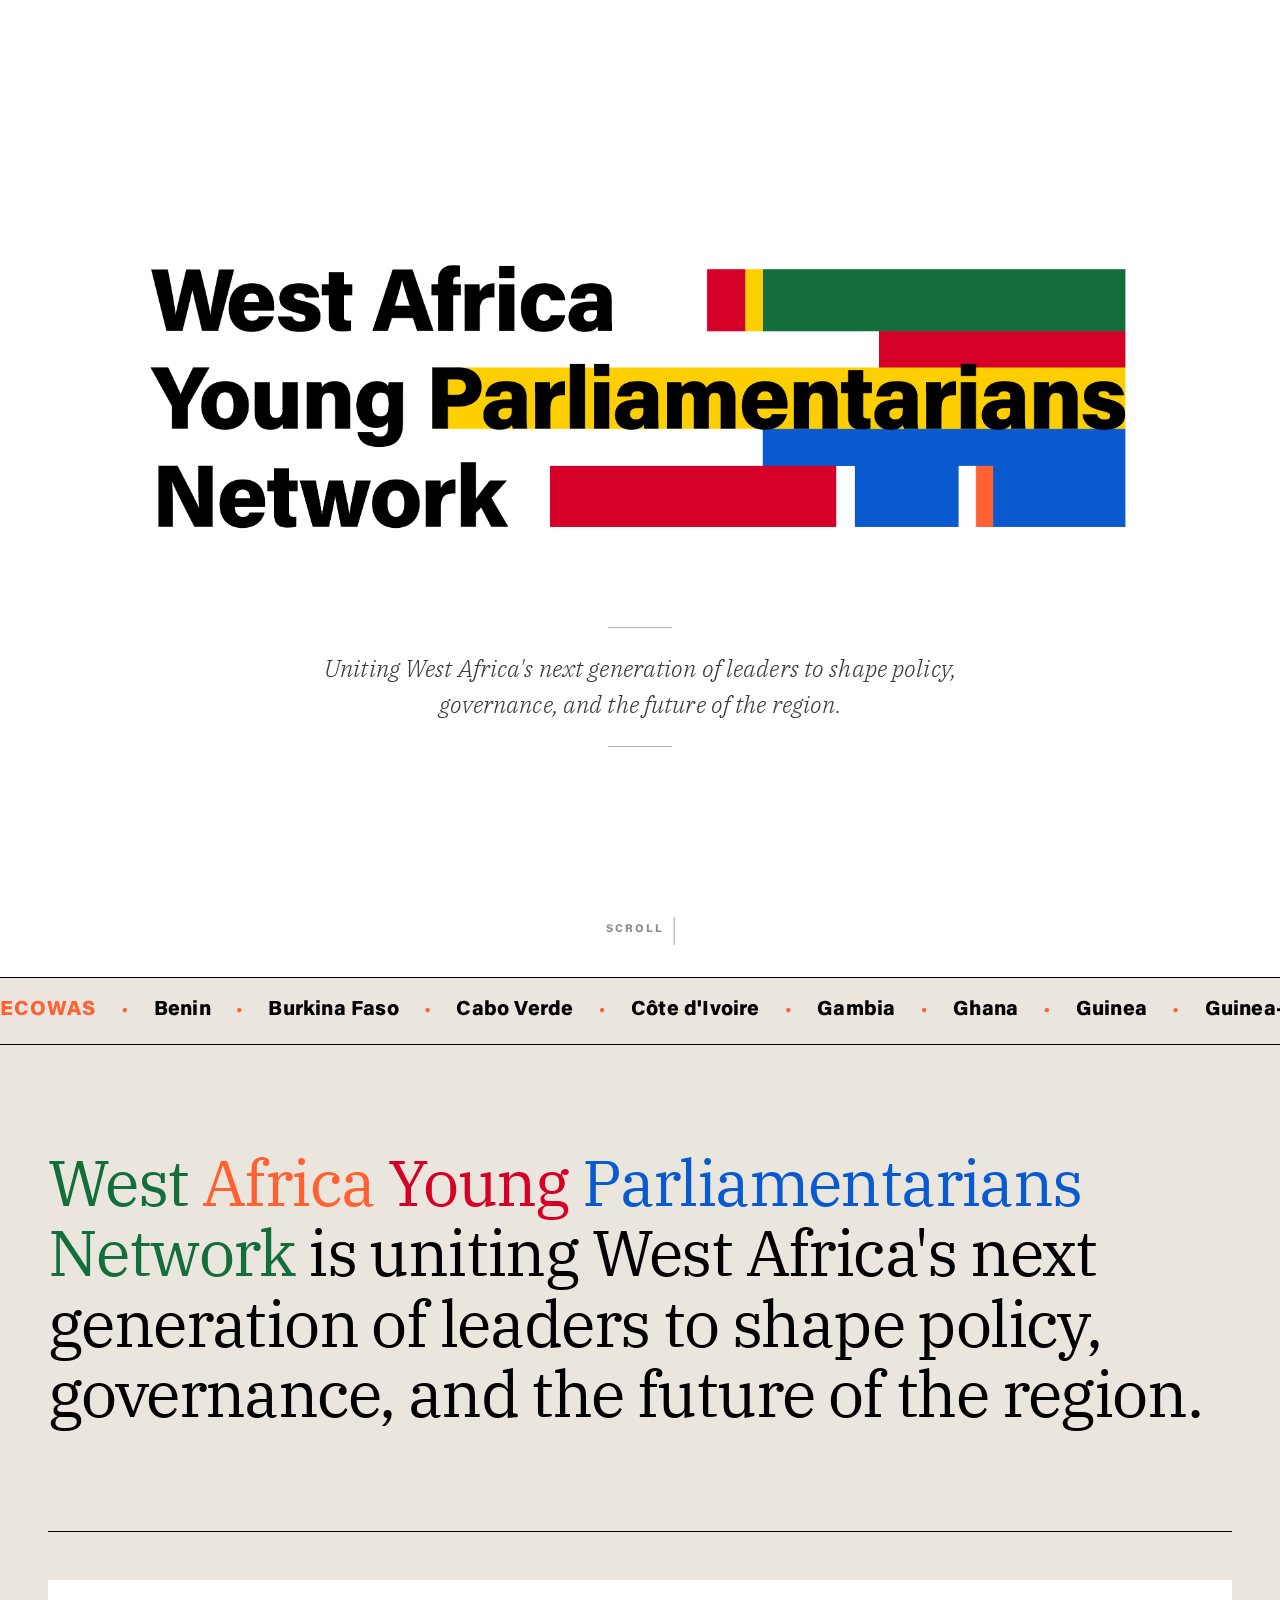
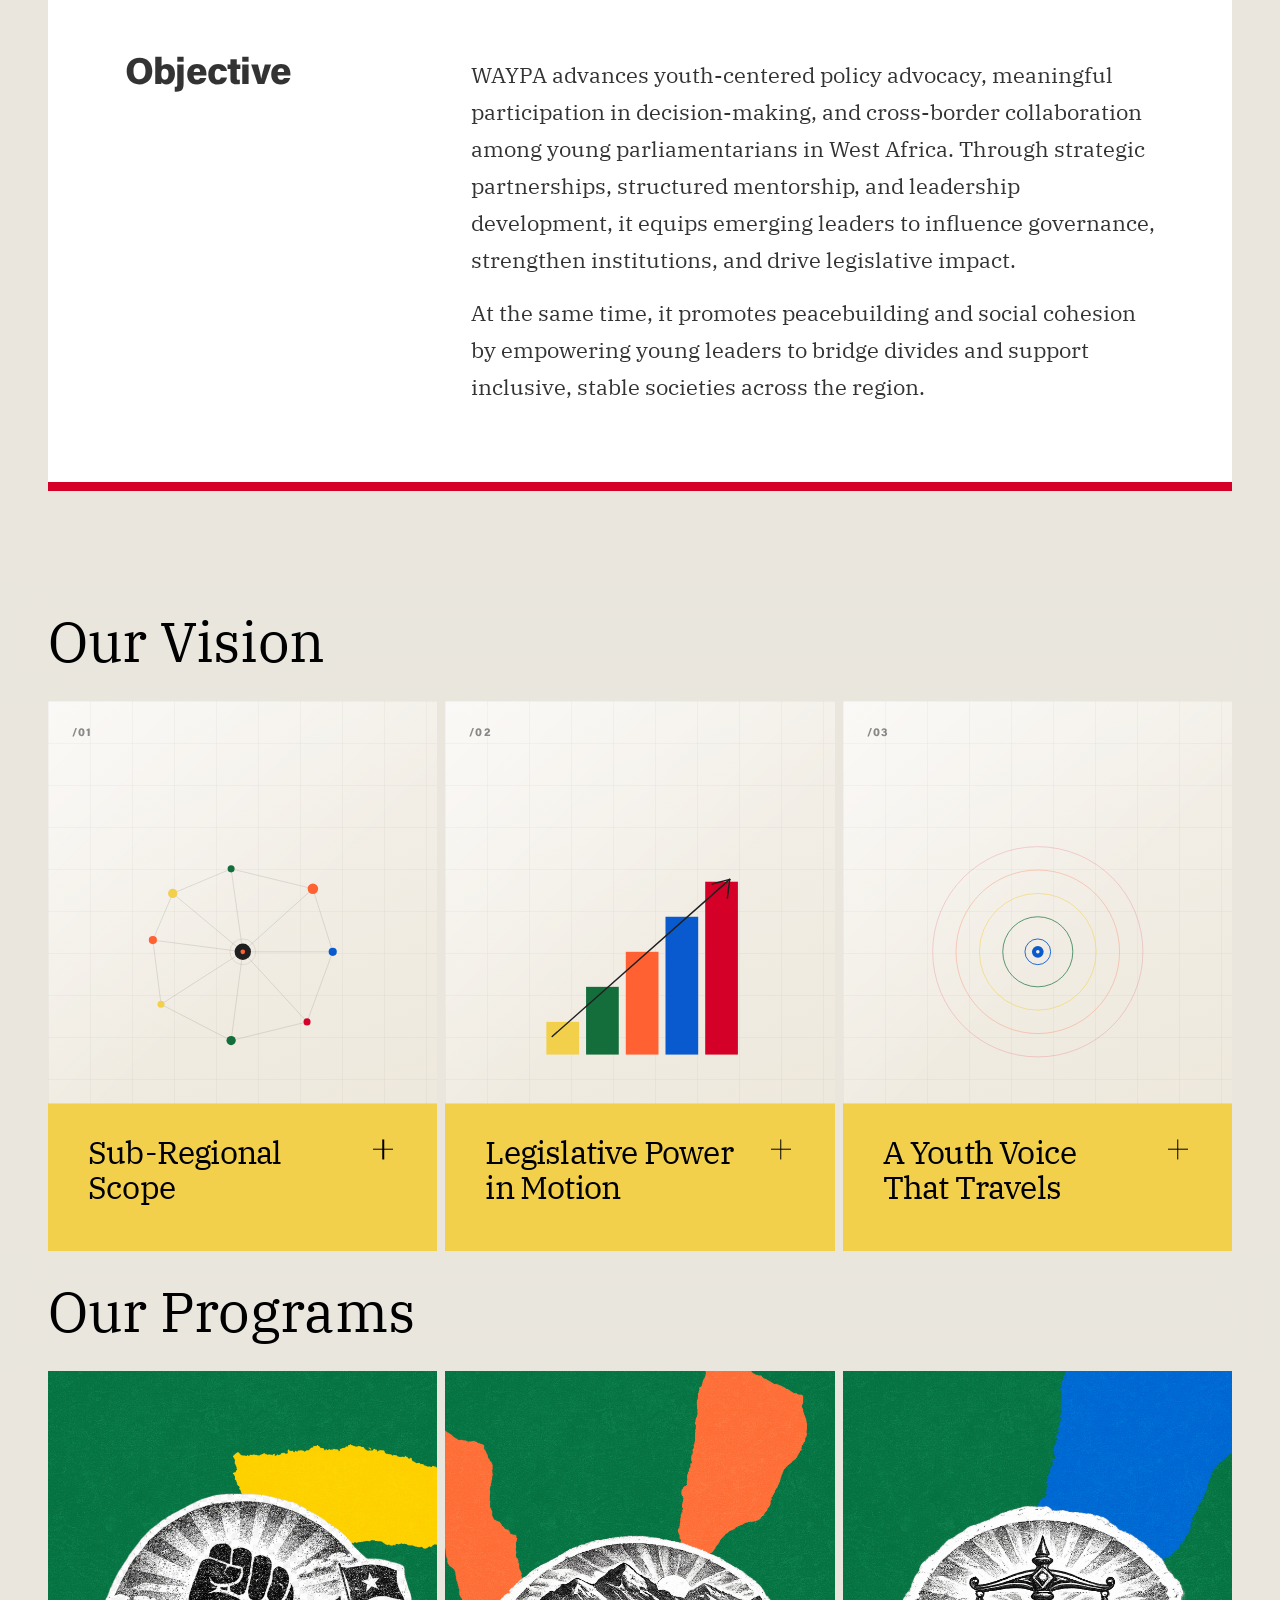
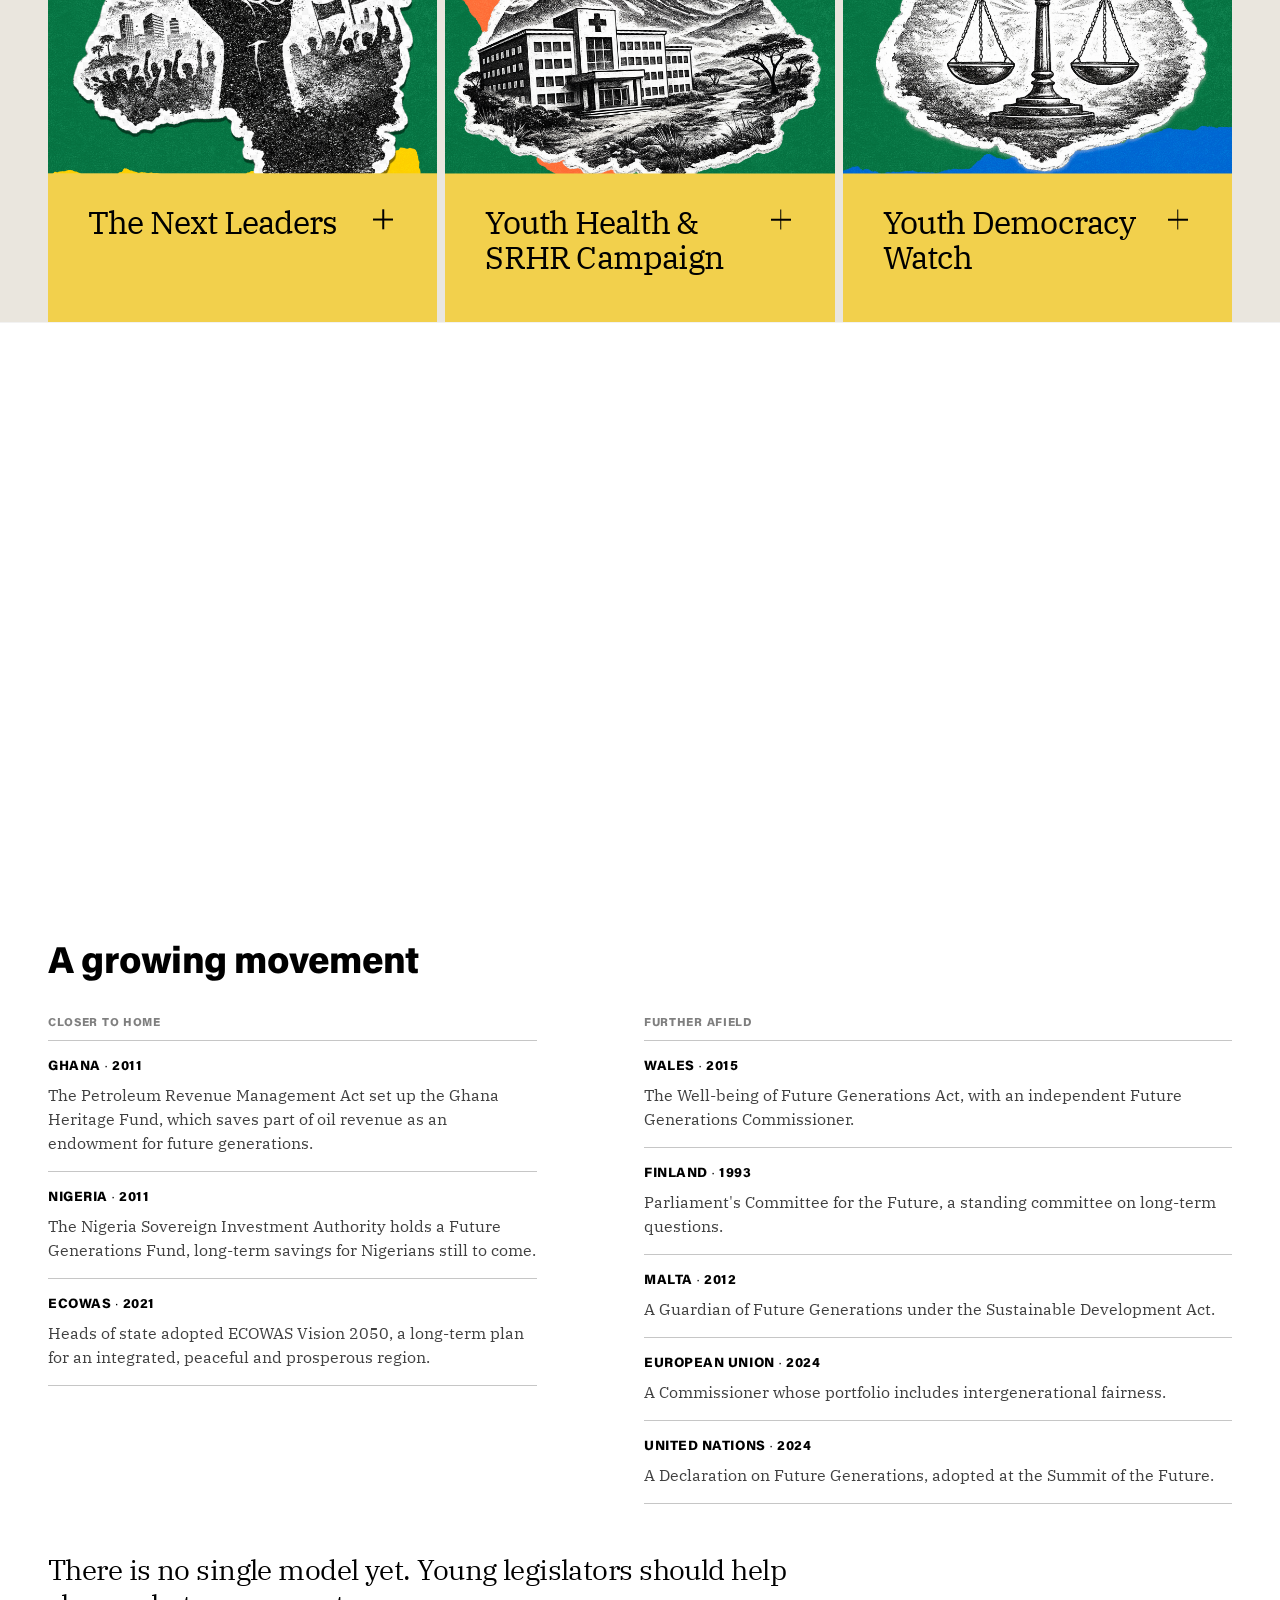
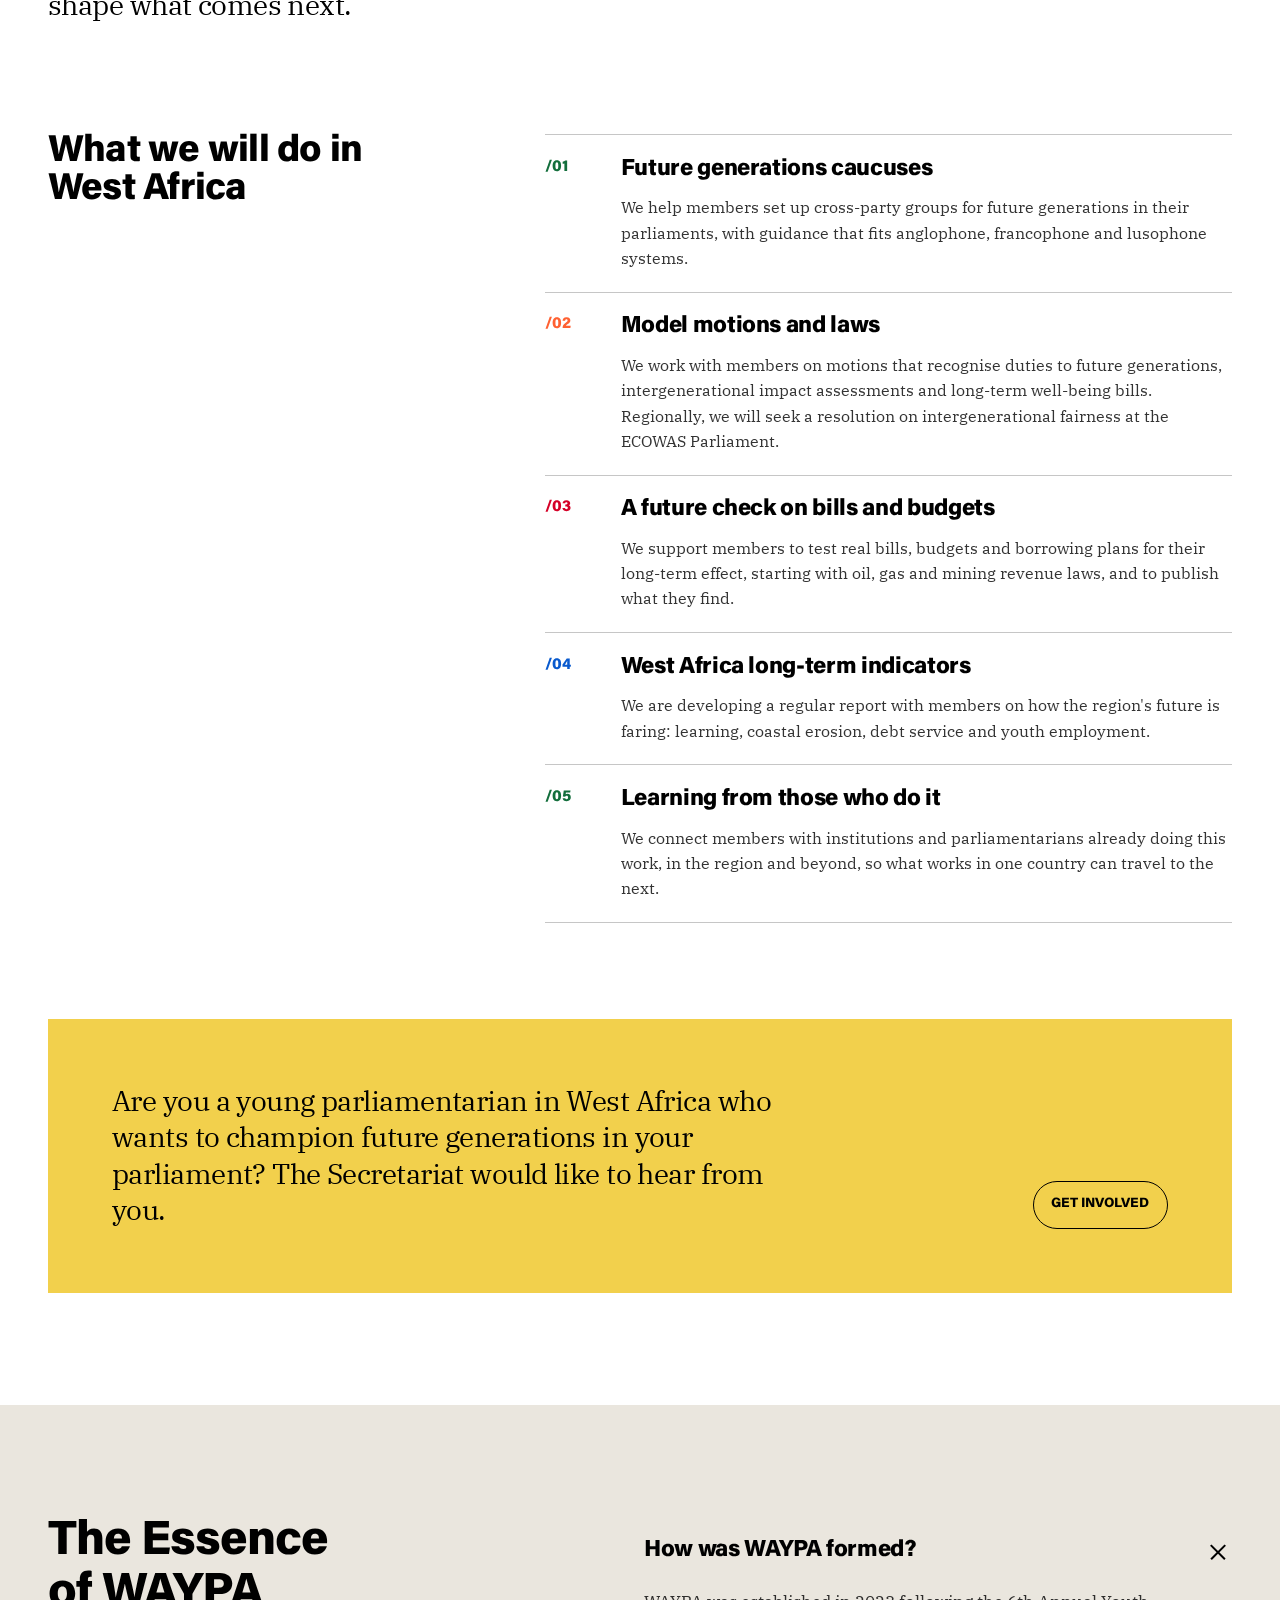
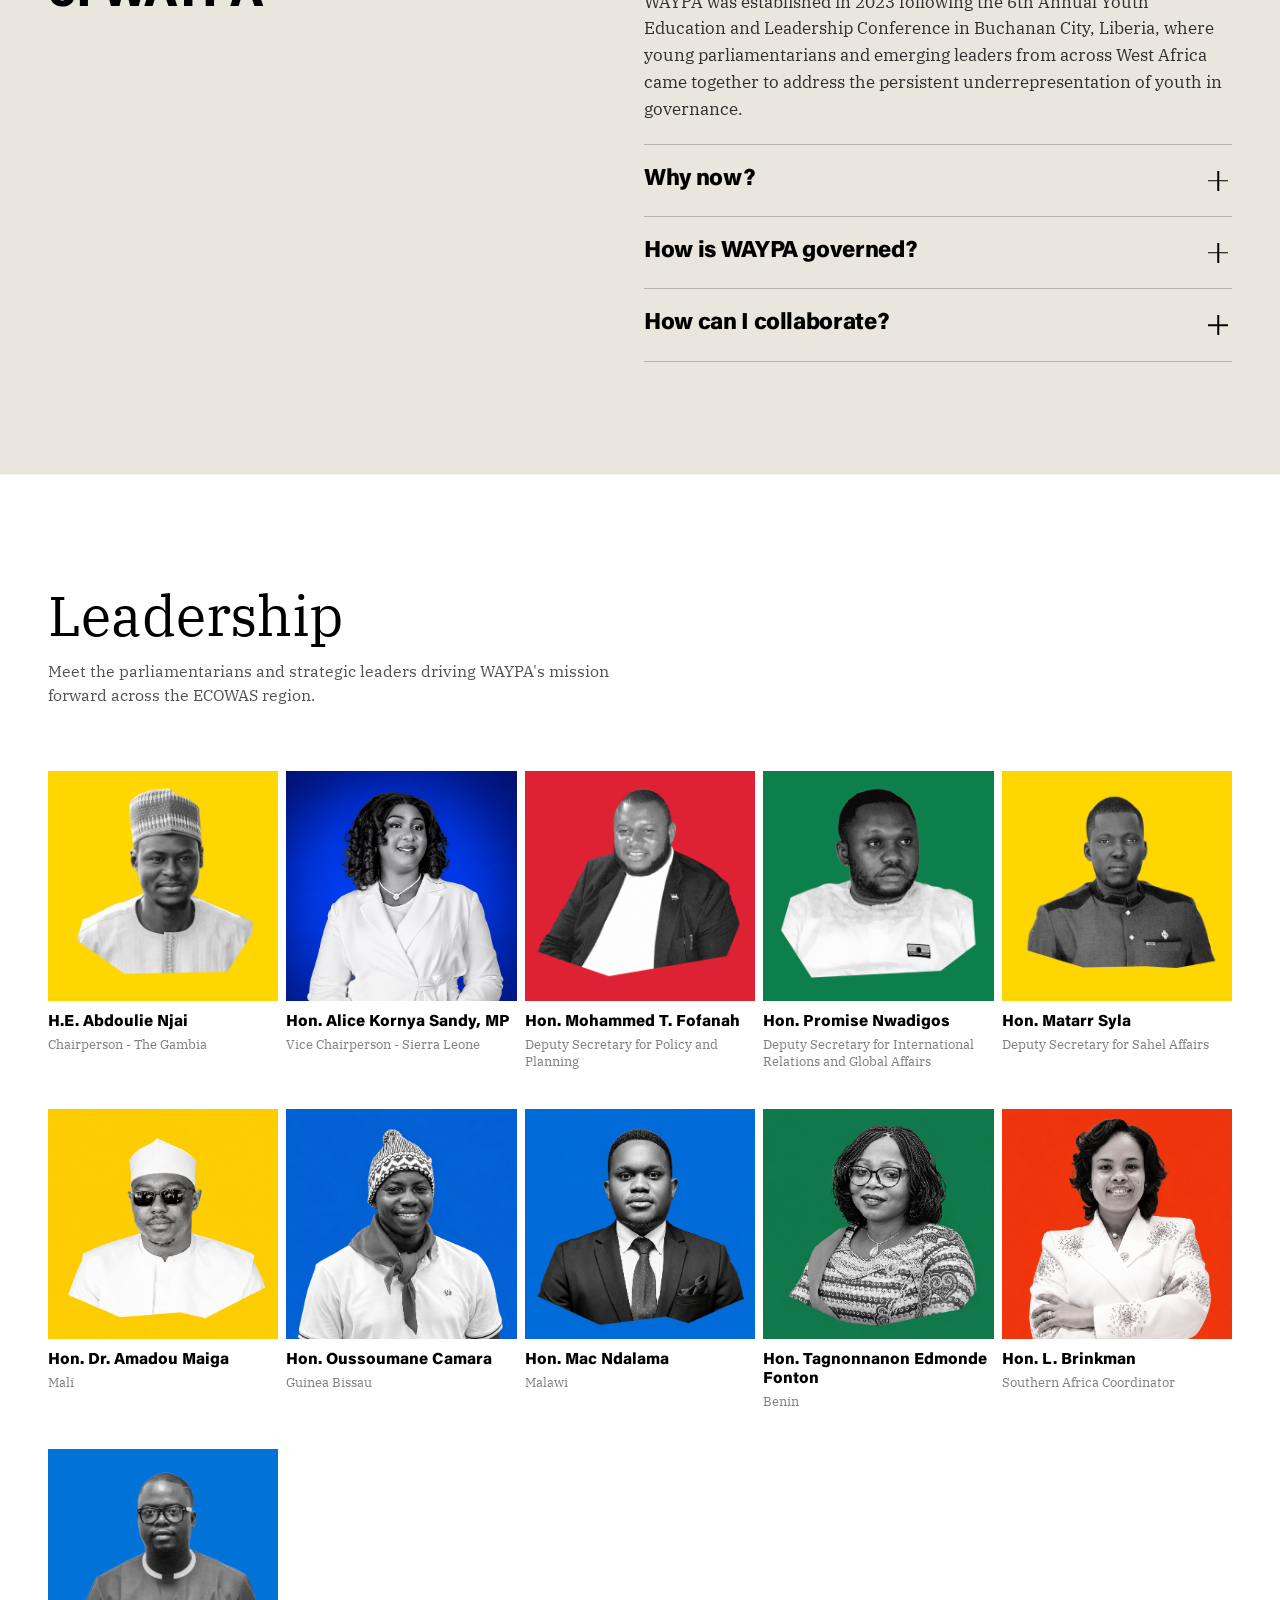
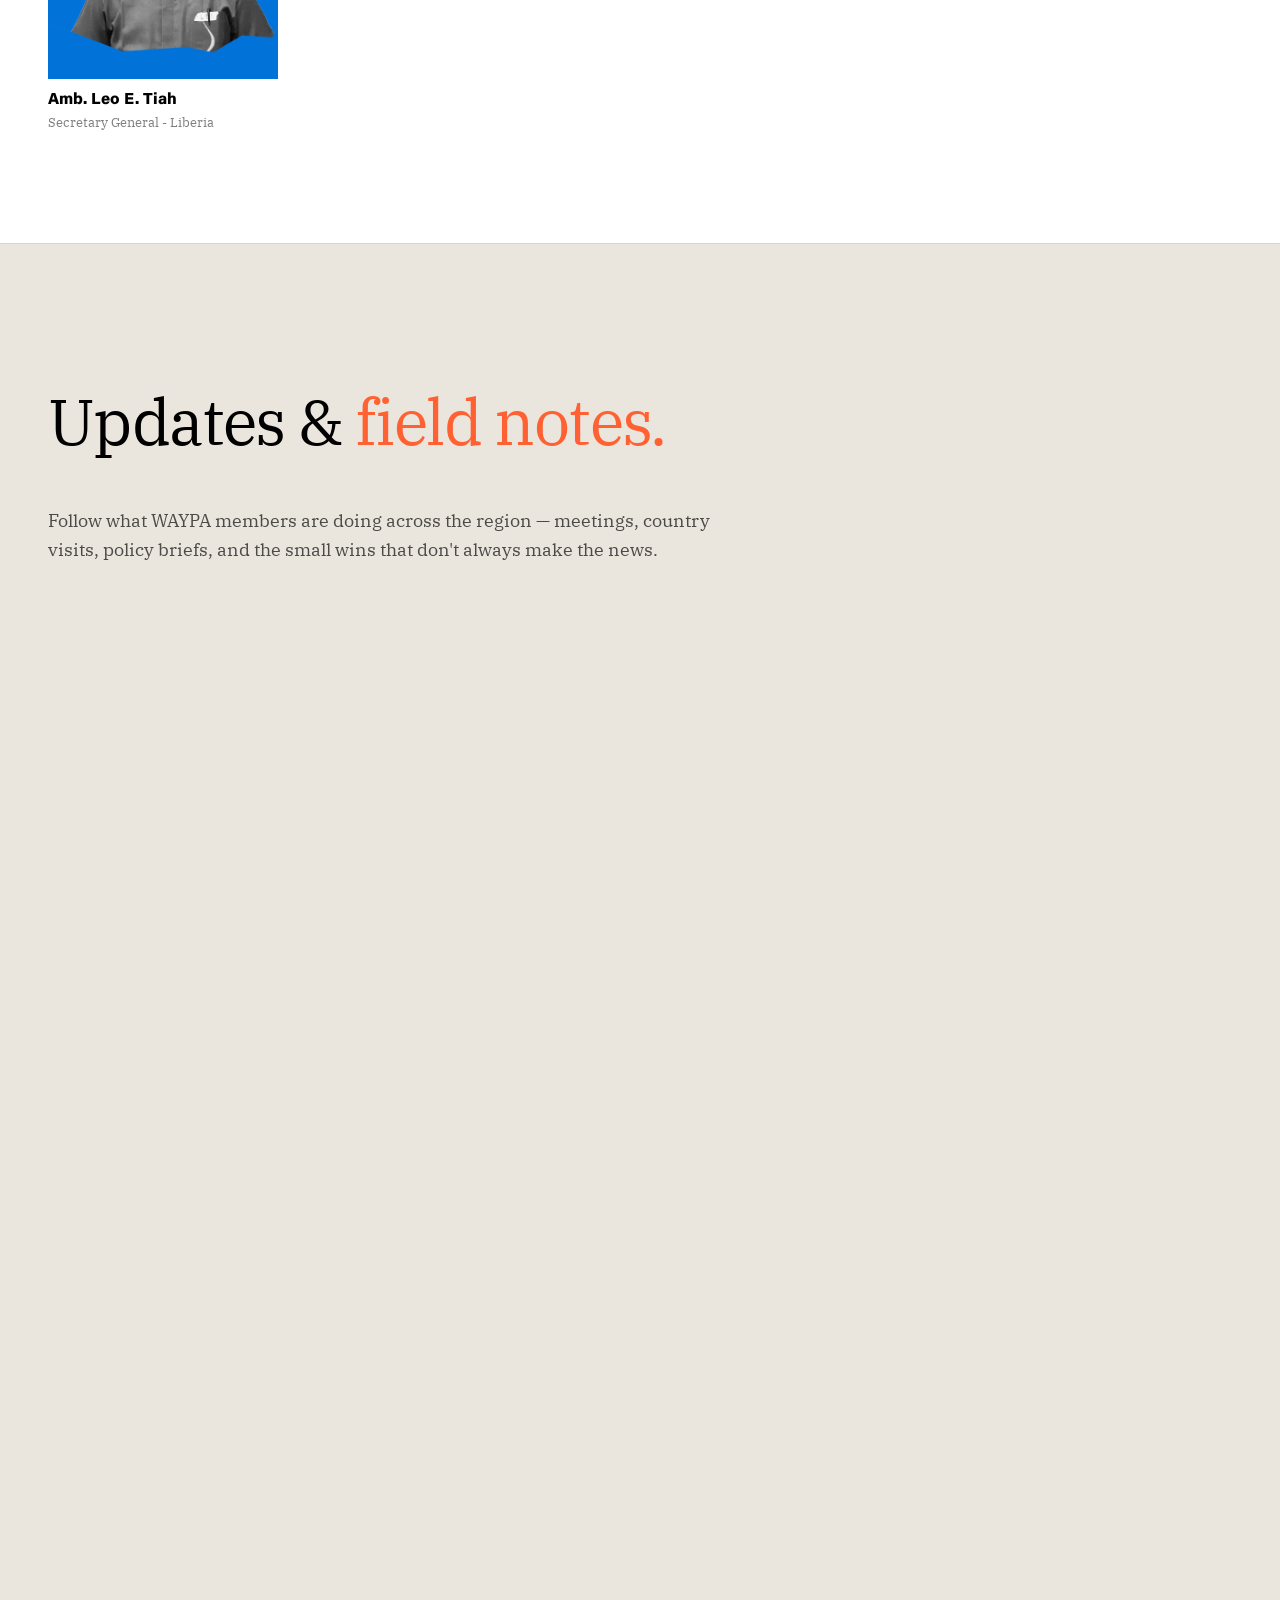
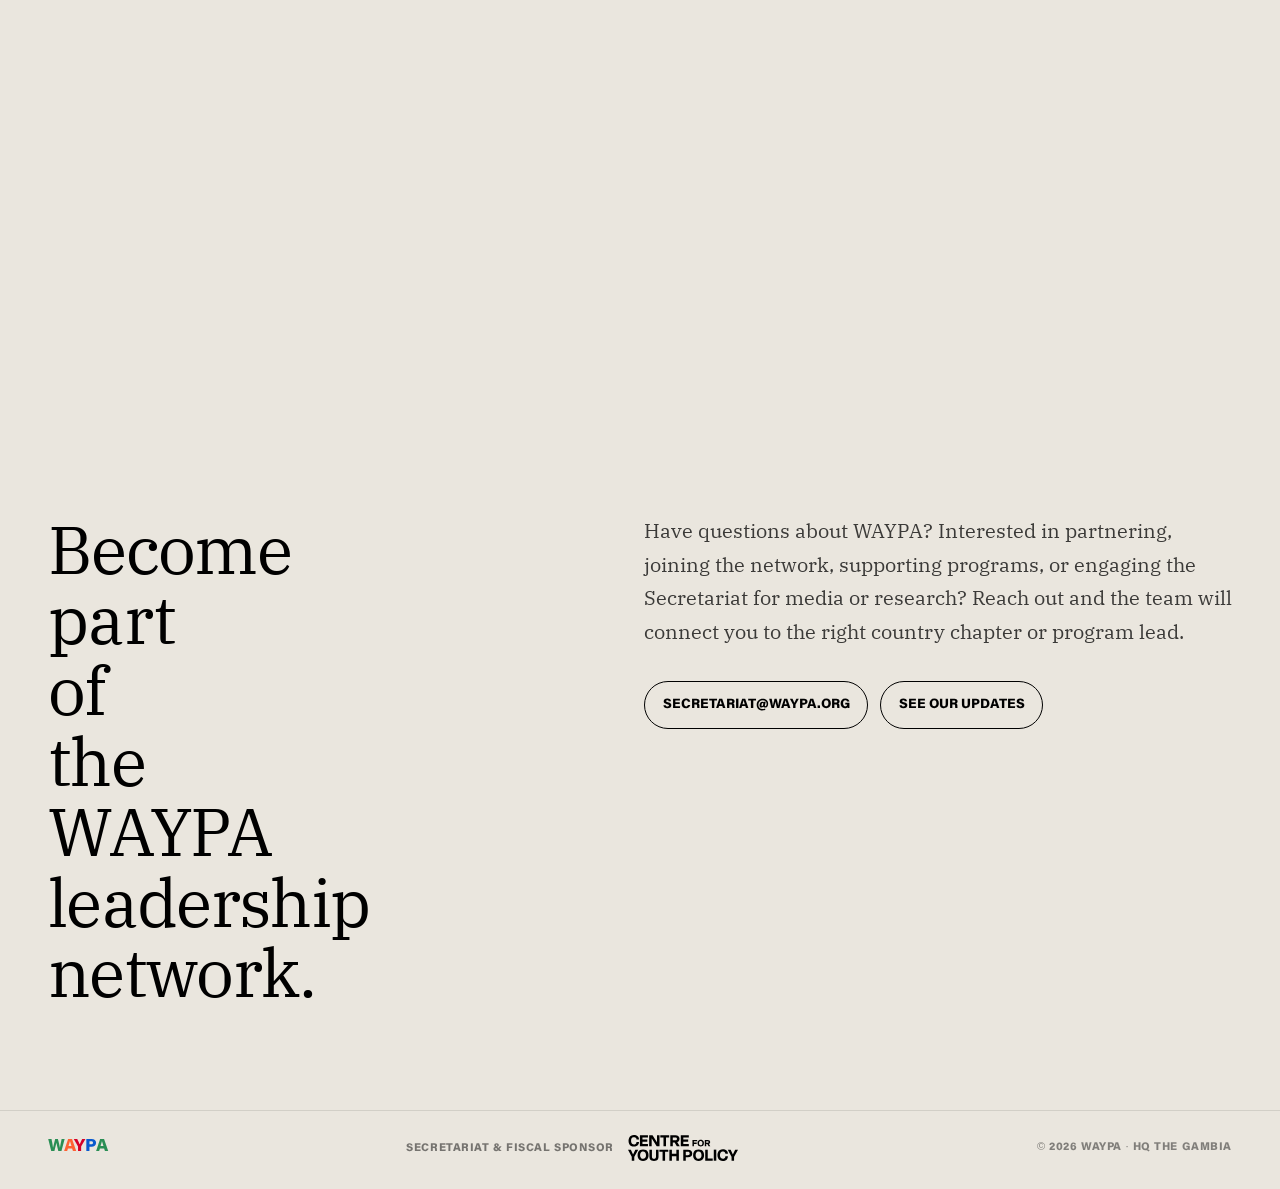
<file: index.html>
<!doctype html>
<html lang="en">
  <head>
    <meta charset="utf-8" />
    <meta name="viewport" content="width=device-width, initial-scale=1" />
    <meta name="description" content="WAYPA, the West Africa Young Parliamentarians Network, unites young legislators across ECOWAS to advance youth-centered policy, governance, peacebuilding, and the future of the region." />
    <meta name="keywords" content="WAYPA, West Africa Young Parliamentarians Network, ECOWAS, youth policy, West Africa governance, young parliamentarians, youth leadership, Centre for Youth Policy, peacebuilding, SRHR, democracy" />
    <meta name="author" content="West Africa Young Parliamentarians Network" />
    <meta name="robots" content="index, follow, max-image-preview:large" />
    <meta name="theme-color" content="#eae6de" />
    <link rel="canonical" href="https://waypa.org/" />
    <title>WAYPA | West Africa Young Parliamentarians Network</title>

    <!-- Organization structured data (JSON-LD) -->
    <script type="application/ld+json">
    {
      "@context": "https://schema.org",
      "@type": "Organization",
      "name": "West Africa Young Parliamentarians Network",
      "alternateName": "WAYPA",
      "url": "https://waypa.org",
      "logo": "https://waypa.org/assets/logo-main.png",
      "image": "https://waypa.org/assets/og-image.png",
      "description": "WAYPA unites young legislators across ECOWAS to advance youth-centered policy, governance, peacebuilding, and the future of West Africa.",
      "foundingDate": "2023",
      "foundingLocation": "Buchanan City, Liberia",
      "address": {
        "@type": "PostalAddress",
        "addressCountry": "GM"
      },
      "areaServed": {
        "@type": "Place",
        "name": "West Africa (ECOWAS)"
      },
      "sameAs": [
        "https://www.facebook.com/search/top?q=west%20africa%20young%20parliamentarians%20network"
      ],
      "parentOrganization": {
        "@type": "Organization",
        "name": "Centre for Youth Policy",
        "url": "https://centreforyouthpolicy.org"
      }
    }
    </script>

    <!-- Open Graph (Facebook, LinkedIn, WhatsApp, iMessage previews) -->
    <meta property="og:type" content="website" />
    <meta property="og:site_name" content="WAYPA" />
    <meta property="og:url" content="https://waypa.org/" />
    <meta property="og:title" content="WAYPA — West Africa Young Parliamentarians Network" />
    <meta property="og:description" content="Uniting West Africa's next generation of leaders to shape policy, governance, and the future of the region." />
    <meta property="og:image" content="https://waypa.org/assets/og-image.png" />
    <meta property="og:image:width" content="1200" />
    <meta property="og:image:height" content="630" />
    <meta property="og:image:alt" content="WAYPA — West Africa Young Parliamentarians Network" />

    <!-- Twitter / X card -->
    <meta name="twitter:card" content="summary_large_image" />
    <meta name="twitter:title" content="WAYPA — West Africa Young Parliamentarians Network" />
    <meta name="twitter:description" content="Uniting West Africa's next generation of leaders to shape policy, governance, and the future of the region." />
    <meta name="twitter:image" content="https://waypa.org/assets/og-image.png" />

    <link rel="icon" type="image/png" href="assets/logo-main.png" />
    <link rel="preconnect" href="https://fonts.googleapis.com" />
    <link rel="preconnect" href="https://fonts.gstatic.com" crossorigin />
    <link
      href="https://fonts.googleapis.com/css2?family=IBM+Plex+Serif:ital,wght@0,300;0,400;1,300;1,400&display=swap"
      rel="stylesheet"
    />
    <link rel="stylesheet" href="styles.css" />
  </head>
  <body>
    <a class="skip-link" href="#main">Skip to content</a>

    <header class="site-nav" data-nav>
      <a class="nav-mark" href="#top" aria-label="WAYPA home">
        <span class="green">W</span><span class="orange">A</span><span class="red">Y</span><span class="blue">P</span><span class="green">A</span>
      </a>
      <button class="nav-toggle" type="button" aria-controls="primary-nav" aria-expanded="false" aria-label="Toggle menu">
        <span></span><span></span><span></span>
      </button>
      <nav id="primary-nav" aria-label="Primary navigation">
        <a href="#vision">Vision</a>
        <a href="#programs">Programs</a>
        <a href="#future-generations">Future Generations</a>
        <a href="#essence">About</a>
        <a href="#leadership">Leadership</a>
        <a href="#updates">Updates</a>
        <a href="#contact">Contact</a>
      </nav>
    </header>

    <main id="main">
      <section class="hero" id="top" aria-labelledby="hero-title">
        <div class="grid-container hero-inner">
          <div class="hero-logo-wrap">
            <img src="assets/logo-main.png" alt="WAYPA logo" class="hero-logo" />
          </div>
          <div class="hero-copy">
            <h1 id="hero-title" class="sr-only">West Africa Young Parliamentarians Network</h1>
            <span class="hero-rule" aria-hidden="true"></span>
            <p class="hero-line">
              <span>Uniting</span> <span>West</span> <span>Africa's</span> <span>next</span> <span>generation</span> <span>of</span> <span>leaders</span> <span>to</span> <span>shape</span> <span>policy,</span> <span>governance,</span> <span>and</span> <span>the</span> <span>future</span> <span>of</span> <span>the</span> <span>region.</span>
            </p>
            <span class="hero-rule" aria-hidden="true"></span>
          </div>
        </div>
        <div class="hero-scroll-hint" aria-hidden="true"><span>Scroll</span></div>
      </section>

      <div class="ticker" aria-hidden="true">
        <div class="ticker-track">
          <span class="ticker-lead">ECOWAS</span><span class="ticker-dot">●</span>
          <span>Benin</span><span class="ticker-dot">●</span>
          <span>Burkina Faso</span><span class="ticker-dot">●</span>
          <span>Cabo Verde</span><span class="ticker-dot">●</span>
          <span>Côte d'Ivoire</span><span class="ticker-dot">●</span>
          <span>Gambia</span><span class="ticker-dot">●</span>
          <span>Ghana</span><span class="ticker-dot">●</span>
          <span>Guinea</span><span class="ticker-dot">●</span>
          <span>Guinea-Bissau</span><span class="ticker-dot">●</span>
          <span>Liberia</span><span class="ticker-dot">●</span>
          <span>Mali</span><span class="ticker-dot">●</span>
          <span>Niger</span><span class="ticker-dot">●</span>
          <span>Nigeria</span><span class="ticker-dot">●</span>
          <span>Senegal</span><span class="ticker-dot">●</span>
          <span>Sierra Leone</span><span class="ticker-dot">●</span>
          <span>Togo</span><span class="ticker-dot">●</span>
          <span class="ticker-lead">ECOWAS</span><span class="ticker-dot">●</span>
          <span>Benin</span><span class="ticker-dot">●</span>
          <span>Burkina Faso</span><span class="ticker-dot">●</span>
          <span>Cabo Verde</span><span class="ticker-dot">●</span>
          <span>Côte d'Ivoire</span><span class="ticker-dot">●</span>
          <span>Gambia</span><span class="ticker-dot">●</span>
          <span>Ghana</span><span class="ticker-dot">●</span>
          <span>Guinea</span><span class="ticker-dot">●</span>
          <span>Guinea-Bissau</span><span class="ticker-dot">●</span>
          <span>Liberia</span><span class="ticker-dot">●</span>
          <span>Mali</span><span class="ticker-dot">●</span>
          <span>Niger</span><span class="ticker-dot">●</span>
          <span>Nigeria</span><span class="ticker-dot">●</span>
          <span>Senegal</span><span class="ticker-dot">●</span>
          <span>Sierra Leone</span><span class="ticker-dot">●</span>
          <span>Togo</span><span class="ticker-dot">●</span>
        </div>
      </div>

      <section class="intro" aria-labelledby="intro-title">
        <div class="grid-container">
          <div class="intro-heading reveal reveal-words">
            <h2 id="intro-title">
              <span class="green">West</span>
              <span class="orange">Africa</span>
              <span class="red">Young</span>
              <span class="blue">Parliamentarians</span>
              <span class="green">Network</span>
              is uniting West Africa's next generation of leaders to shape
              policy, governance, and the future of the region.
            </h2>
          </div>

          <div class="rule-block" aria-hidden="true"></div>

          <article class="objective-panel reveal">
            <div>
              <p class="panel-label">Objective</p>
            </div>
            <div>
              <p>
                WAYPA advances youth-centered policy advocacy, meaningful
                participation in decision-making, and cross-border collaboration
                among young parliamentarians in West Africa. Through strategic
                partnerships, structured mentorship, and leadership development,
                it equips emerging leaders to influence governance, strengthen
                institutions, and drive legislative impact.
              </p>
              <p>
                At the same time, it promotes peacebuilding and social cohesion
                by empowering young leaders to bridge divides and support
                inclusive, stable societies across the region.
              </p>
            </div>
          </article>

          <div class="red-strip" aria-hidden="true"></div>
        </div>
      </section>

      <section class="scroller-section" id="vision" aria-labelledby="vision-title">
        <div class="sticky-title">
          <div class="grid-container">
            <h2 id="vision-title" class="scroller-title">Our Vision</h2>
          </div>
        </div>

        <div class="scroller" aria-label="WAYPA vision cards">
          <article class="snap-card vision-card reveal">
            <div class="card-media card-media-plain">
              <span class="vision-num">/01</span>
              <svg class="vision-art" viewBox="0 0 400 400" aria-hidden="true" focusable="false">
                <g stroke="rgba(31,31,31,0.2)" stroke-width="1" fill="none">
                  <line x1="200" y1="200" x2="80" y2="100" />
                  <line x1="200" y1="200" x2="180" y2="58" />
                  <line x1="200" y1="200" x2="320" y2="92" />
                  <line x1="200" y1="200" x2="354" y2="200" />
                  <line x1="200" y1="200" x2="310" y2="320" />
                  <line x1="200" y1="200" x2="180" y2="352" />
                  <line x1="200" y1="200" x2="60" y2="290" />
                  <line x1="200" y1="200" x2="46" y2="180" />
                  <line x1="80" y1="100" x2="180" y2="58" />
                  <line x1="180" y1="58" x2="320" y2="92" />
                  <line x1="320" y1="92" x2="354" y2="200" />
                  <line x1="354" y1="200" x2="310" y2="320" />
                  <line x1="310" y1="320" x2="180" y2="352" />
                  <line x1="180" y1="352" x2="60" y2="290" />
                  <line x1="60" y1="290" x2="46" y2="180" />
                  <line x1="46" y1="180" x2="80" y2="100" />
                </g>
                <circle cx="80" cy="100" r="8" fill="#f2d04c" />
                <circle cx="180" cy="58" r="6" fill="#136e3c" />
                <circle cx="320" cy="92" r="9" fill="#ff6132" />
                <circle cx="354" cy="200" r="7" fill="#095ace" />
                <circle cx="310" cy="320" r="6" fill="#d50027" />
                <circle cx="180" cy="352" r="8" fill="#136e3c" />
                <circle cx="60" cy="290" r="6" fill="#f2d04c" />
                <circle cx="46" cy="180" r="7" fill="#ff6132" />
                <circle cx="200" cy="200" r="22" fill="none" stroke="rgba(31,31,31,0.18)" stroke-width="0.8" />
                <circle cx="200" cy="200" r="14" fill="#1f1f1f" />
                <circle cx="200" cy="200" r="4" fill="#ff6132" />
              </svg>
            </div>
            <div class="card-panel">
              <div class="card-panel-top">
                <h3>Sub-Regional Scope</h3>
                <span class="plus" aria-hidden="true"></span>
              </div>
              <p>
                A coordinated network across ECOWAS member states, giving young
                parliamentarians a regional platform for shared priorities,
                peer learning, and collective advocacy.
              </p>
            </div>
          </article>

          <article class="snap-card vision-card reveal">
            <div class="card-media card-media-plain">
              <span class="vision-num">/02</span>
              <svg class="vision-art" viewBox="0 0 400 400" aria-hidden="true" focusable="false">
                <rect x="40" y="320" width="56" height="56" fill="#f2d04c" />
                <rect x="108" y="260" width="56" height="116" fill="#136e3c" />
                <rect x="176" y="200" width="56" height="176" fill="#ff6132" />
                <rect x="244" y="140" width="56" height="236" fill="#095ace" />
                <rect x="312" y="80" width="56" height="296" fill="#d50027" />
                <line x1="50" y1="345" x2="354" y2="76" stroke="#1f1f1f" stroke-width="2.5" stroke-linecap="round" />
                <line x1="354" y1="76" x2="324" y2="84" stroke="#1f1f1f" stroke-width="2.5" stroke-linecap="round" />
                <line x1="354" y1="76" x2="350" y2="108" stroke="#1f1f1f" stroke-width="2.5" stroke-linecap="round" />
              </svg>
            </div>
            <div class="card-panel">
              <div class="card-panel-top">
                <h3>Legislative Power in Motion</h3>
                <span class="plus" aria-hidden="true"></span>
              </div>
              <p>
                Members are not only advocates. They are lawmakers and elected
                officials who can draft, debate, sponsor, and pass policies
                that affect young people directly.
              </p>
            </div>
          </article>

          <article class="snap-card vision-card reveal">
            <div class="card-media card-media-plain">
              <span class="vision-num">/03</span>
              <svg class="vision-art" viewBox="0 0 400 400" aria-hidden="true" focusable="false">
                <g fill="none" stroke-width="1.5">
                  <circle cx="200" cy="200" r="180" stroke="#d50027" opacity="0.18" />
                  <circle cx="200" cy="200" r="140" stroke="#ff6132" opacity="0.32" />
                  <circle cx="200" cy="200" r="100" stroke="#f2d04c" opacity="0.6" />
                  <circle cx="200" cy="200" r="60" stroke="#136e3c" opacity="0.78" />
                </g>
                <circle cx="200" cy="200" r="22" fill="none" stroke="#095ace" stroke-width="1.5" />
                <circle cx="200" cy="200" r="10" fill="#095ace" />
                <circle cx="200" cy="200" r="3" fill="#f5f2ed" />
              </svg>
            </div>
            <div class="card-panel">
              <div class="card-panel-top">
                <h3>A Youth Voice That Travels</h3>
                <span class="plus" aria-hidden="true"></span>
              </div>
              <p>
                WAYPA turns national policy lessons into regional momentum, so
                progress in one country can inform action across the sub-region
                and continental forums.
              </p>
            </div>
          </article>
        </div>
      </section>

      <section class="scroller-section" id="programs" aria-labelledby="programs-title">
        <div class="sticky-title">
          <div class="grid-container">
            <h2 id="programs-title" class="scroller-title">Our Programs</h2>
          </div>
        </div>

        <div class="scroller" aria-label="WAYPA program cards">
          <article class="snap-card reveal">
            <div class="card-media">
              <img src="assets/card-next-leaders.jpg" alt="Young leaders in a public leadership setting" />
            </div>
            <div class="card-panel">
              <div class="card-panel-top">
                <h3>The Next Leaders</h3>
                <span class="plus" aria-hidden="true"></span>
              </div>
              <p>
                WAYPA's premier leadership development and mentorship program.
                Cohorts of aspiring leaders from across West Africa are matched
                with senior mentors, given rigorous governance training, and
                supported toward elected office or senior public service.
              </p>
            </div>
          </article>

          <article class="snap-card reveal">
            <div class="card-media">
              <img src="assets/card-healthcare.jpg" alt="Youth health and community advocacy gathering" />
            </div>
            <div class="card-panel">
              <div class="card-panel-top">
                <h3>Youth Health &amp; SRHR Campaign</h3>
                <span class="plus" aria-hidden="true"></span>
              </div>
              <p>
                A coordinated sub-regional campaign for sexual and reproductive
                health rights, pandemic preparedness financing, and the
                elimination of harmful traditional practices through law,
                oversight, and community engagement.
              </p>
            </div>
          </article>

          <article class="snap-card reveal">
            <div class="card-media">
              <img src="assets/card-democracy.jpg" alt="Youth democracy and accountability forum" />
            </div>
            <div class="card-panel">
              <div class="card-panel-top">
                <h3>Youth Democracy Watch</h3>
                <span class="plus" aria-hidden="true"></span>
              </div>
              <p>
                A parliamentary monitoring and accountability initiative where
                WAYPA members track youth-related commitments, publish
                transparency reports, and raise parliamentary questions that
                hold governments to promised reforms.
              </p>
            </div>
          </article>
        </div>
      </section>

      <section class="future" id="future-generations" aria-labelledby="future-title">
        <div class="grid-container">
          <div class="future-head reveal">
            <h2 id="future-title" class="scroller-title">Future Generations</h2>
            <p class="future-sub">The long view for West Africa's parliaments</p>
          </div>

          <div class="future-lead reveal">
            <p>
              West Africa is young and growing fast. The children in school
              today will live with the oil, gas and mineral deals, the
              borrowing, and the choices on Sahel drought and Gulf of Guinea
              coastal erosion that parliaments make this decade. Most of them
              cannot vote yet.
            </p>
            <p>
              WAYPA, part of the Centre for Youth Policy's family of young
              parliamentarian networks, works with its members to build lasting
              parliamentary institutions for future generations.
            </p>
            <a class="future-cyp" href="https://centreforyouthpolicy.org" target="_blank" rel="noopener" aria-label="Centre for Youth Policy (opens in new tab)">
              <img src="assets/cyp-black.svg" alt="Centre for Youth Policy" width="136" height="32" />
            </a>
          </div>

          <div class="future-strip reveal" aria-hidden="true">
            <span></span><span></span><span></span><span></span><span></span>
          </div>

          <div class="future-movement">
            <h3 class="future-label">A growing movement</h3>

            <div class="future-col reveal">
              <p class="future-kicker">Closer to home</p>
              <ul class="future-list">
                <li>
                  <span class="future-year">Ghana · 2011</span>
                  <span>The Petroleum Revenue Management Act set up the Ghana Heritage Fund, which saves part of oil revenue as an endowment for future generations.</span>
                </li>
                <li>
                  <span class="future-year">Nigeria · 2011</span>
                  <span>The Nigeria Sovereign Investment Authority holds a Future Generations Fund, long-term savings for Nigerians still to come.</span>
                </li>
                <li>
                  <span class="future-year">ECOWAS · 2021</span>
                  <span>Heads of state adopted ECOWAS Vision 2050, a long-term plan for an integrated, peaceful and prosperous region.</span>
                </li>
              </ul>
            </div>

            <div class="future-col reveal">
              <p class="future-kicker">Further afield</p>
              <ul class="future-list">
                <li>
                  <span class="future-year">Wales · 2015</span>
                  <span>The Well-being of Future Generations Act, with an independent Future Generations Commissioner.</span>
                </li>
                <li>
                  <span class="future-year">Finland · 1993</span>
                  <span>Parliament's Committee for the Future, a standing committee on long-term questions.</span>
                </li>
                <li>
                  <span class="future-year">Malta · 2012</span>
                  <span>A Guardian of Future Generations under the Sustainable Development Act.</span>
                </li>
                <li>
                  <span class="future-year">European Union · 2024</span>
                  <span>A Commissioner whose portfolio includes intergenerational fairness.</span>
                </li>
                <li>
                  <span class="future-year">United Nations · 2024</span>
                  <span>A Declaration on Future Generations, adopted at the Summit of the Future.</span>
                </li>
              </ul>
            </div>

            <p class="future-close reveal">
              There is no single model yet. Young legislators should help shape
              what comes next.
            </p>
          </div>

          <div class="future-work">
            <h3 class="future-label">What we will do in West Africa</h3>
            <ol class="future-acts">
              <li class="reveal">
                <span class="future-num green">/01</span>
                <h4>Future generations caucuses</h4>
                <p>We help members set up cross-party groups for future generations in their parliaments, with guidance that fits anglophone, francophone and lusophone systems.</p>
              </li>
              <li class="reveal">
                <span class="future-num orange">/02</span>
                <h4>Model motions and laws</h4>
                <p>We work with members on motions that recognise duties to future generations, intergenerational impact assessments and long-term well-being bills. Regionally, we will seek a resolution on intergenerational fairness at the ECOWAS Parliament.</p>
              </li>
              <li class="reveal">
                <span class="future-num red">/03</span>
                <h4>A future check on bills and budgets</h4>
                <p>We support members to test real bills, budgets and borrowing plans for their long-term effect, starting with oil, gas and mining revenue laws, and to publish what they find.</p>
              </li>
              <li class="reveal">
                <span class="future-num blue">/04</span>
                <h4>West Africa long-term indicators</h4>
                <p>We are developing a regular report with members on how the region's future is faring: learning, coastal erosion, debt service and youth employment.</p>
              </li>
              <li class="reveal">
                <span class="future-num green">/05</span>
                <h4>Learning from those who do it</h4>
                <p>We connect members with institutions and parliamentarians already doing this work, in the region and beyond, so what works in one country can travel to the next.</p>
              </li>
            </ol>
          </div>

          <div class="future-cta reveal">
            <p>
              Are you a young parliamentarian in West Africa who wants to
              champion future generations in your parliament? The Secretariat
              would like to hear from you.
            </p>
            <div class="contact-links">
              <a href="#contact">Get involved</a>
            </div>
          </div>
        </div>
      </section>

      <section class="essence" id="essence" aria-labelledby="essence-title">
        <div class="grid-container essence-grid">
          <div class="essence-heading">
            <h2 id="essence-title">The Essence <br />of WAYPA</h2>
          </div>

          <div class="accordion" data-accordion>
            <article class="accordion-item">
              <button class="accordion-trigger" type="button" aria-expanded="true" aria-controls="answer-formation">
                <span>How was WAYPA formed?</span>
                <span class="plus" aria-hidden="true"></span>
              </button>
              <div class="accordion-panel is-open" id="answer-formation">
                <p>
                  WAYPA was established in 2023 following the 6th Annual Youth
                  Education and Leadership Conference in Buchanan City, Liberia,
                  where young parliamentarians and emerging leaders from across
                  West Africa came together to address the persistent
                  underrepresentation of youth in governance.
                </p>
              </div>
            </article>

            <article class="accordion-item">
              <button class="accordion-trigger" type="button" aria-expanded="false" aria-controls="answer-now">
                <span>Why now?</span>
                <span class="plus" aria-hidden="true"></span>
              </button>
              <div class="accordion-panel" id="answer-now" hidden>
                <p>
                  West Africa is one of the youngest regions in the world, yet
                  young people remain severely underrepresented in the
                  parliaments, cabinets, and policy chambers that shape their
                  futures. WAYPA exists to close that representation gap with
                  organization, legislative coordination, and accountable public
                  leadership.
                </p>
              </div>
            </article>

            <article class="accordion-item">
              <button class="accordion-trigger" type="button" aria-expanded="false" aria-controls="answer-governance">
                <span>How is WAYPA governed?</span>
                <span class="plus" aria-hidden="true"></span>
              </button>
              <div class="accordion-panel" id="answer-governance" hidden>
                <p>
                  WAYPA operates through a representative governance structure:
                  a General Assembly, an Executive Committee, a Secretariat
                  hosted at the Centre for Youth Policy, and country chapters
                  across ECOWAS member states. These bodies coordinate
                  programs, partnerships, policy positions, and regional
                  engagement.
                </p>
              </div>
            </article>

            <article class="accordion-item">
              <button class="accordion-trigger" type="button" aria-expanded="false" aria-controls="answer-collaborate">
                <span>How can I collaborate?</span>
                <span class="plus" aria-hidden="true"></span>
              </button>
              <div class="accordion-panel" id="answer-collaborate" hidden>
                <p>
                  Young parliamentarians, civil society organizations,
                  academic institutions, development partners, donors, and
                  emerging political leaders can connect with the Secretariat
                  about membership, partnerships, research, programs, or support.
                </p>
              </div>
            </article>
          </div>
        </div>
      </section>

      <section class="leadership" id="leadership" aria-labelledby="leadership-title">
        <div class="grid-container">
          <div class="section-intro">
            <h2 id="leadership-title" class="scroller-title">Leadership</h2>
            <p>
              Meet the parliamentarians and strategic leaders driving WAYPA's
              mission forward across the ECOWAS region.
            </p>
          </div>

          <div class="leader-grid">
            <article class="leader-card reveal">
              <img src="assets/leader-abdoulie.jpg" alt="H.E. Abdoulie Njai" />
              <h3>H.E. Abdoulie Njai</h3>
              <p>Chairperson - The Gambia</p>
            </article>

            <article class="leader-card reveal">
              <img src="assets/leader-sandy.png" alt="Hon. Alice Kornya Sandy" onerror="this.replaceWith(Object.assign(document.createElement('div'),{className:'leader-placeholder',textContent:'AS'}))" />
              <h3>Hon. Alice Kornya Sandy, MP</h3>
              <p>Vice Chairperson - Sierra Leone</p>
            </article>

            <article class="leader-card reveal">
              <img src="assets/leader-fofana.jpg" alt="Hon. Mohammed T. Fofanah" />
              <h3>Hon. Mohammed T. Fofanah</h3>
              <p>Deputy Secretary for Policy and Planning</p>
            </article>

            <article class="leader-card reveal">
              <img src="assets/leader-promise.jpg" alt="Hon. Promise Nwadigos" />
              <h3>Hon. Promise Nwadigos</h3>
              <p>Deputy Secretary for International Relations and Global Affairs</p>
            </article>

            <article class="leader-card reveal">
              <img src="assets/leader-matarr.jpg" alt="Hon. Matarr Syla" />
              <h3>Hon. Matarr Syla</h3>
              <p>Deputy Secretary for Sahel Affairs</p>
            </article>

            <article class="leader-card reveal">
              <img src="assets/leader-amadou.png" alt="Hon. Dr. Amadou Maiga" onerror="this.replaceWith(Object.assign(document.createElement('div'),{className:'leader-placeholder',textContent:'AM'}))" />
              <h3>Hon. Dr. Amadou Maiga</h3>
              <p>Mali</p>
            </article>

            <article class="leader-card reveal">
              <img src="assets/leader-oussoumane.png" alt="Hon. Oussoumane Camara" onerror="this.replaceWith(Object.assign(document.createElement('div'),{className:'leader-placeholder',textContent:'OC'}))" />
              <h3>Hon. Oussoumane Camara</h3>
              <p>Guinea Bissau</p>
            </article>

            <article class="leader-card reveal">
              <img src="assets/leader-mac.png" alt="Hon. Mac Ndalama" onerror="this.replaceWith(Object.assign(document.createElement('div'),{className:'leader-placeholder',textContent:'MN'}))" />
              <h3>Hon. Mac Ndalama</h3>
              <p>Malawi</p>
            </article>

            <article class="leader-card reveal">
              <img src="assets/leader-tagnonnanon.png" alt="Hon. Tagnonnanon Edmonde Fonton" onerror="this.replaceWith(Object.assign(document.createElement('div'),{className:'leader-placeholder',textContent:'TF'}))" />
              <h3>Hon. Tagnonnanon Edmonde Fonton</h3>
              <p>Benin</p>
            </article>

            <article class="leader-card reveal">
              <img src="assets/leader-brinkman.png" alt="Hon. L. Brinkman" onerror="this.replaceWith(Object.assign(document.createElement('div'),{className:'leader-placeholder',textContent:'LB'}))" />
              <h3>Hon. L. Brinkman</h3>
              <p>Southern Africa Coordinator</p>
            </article>

            <article class="leader-card reveal">
              <img src="assets/leader-leo.jpg" alt="Amb. Leo E. Tiah" />
              <h3>Amb. Leo E. Tiah</h3>
              <p>Secretary General - Liberia</p>
            </article>
          </div>
        </div>
      </section>

      <section class="updates-feed home-updates" id="updates" aria-labelledby="updates-title">
        <div class="grid-container">
          <div class="updates-header">
            <h2 id="updates-title" class="scroller-title">Updates &amp; <span class="orange">field notes.</span></h2>
            <p>
              Follow what WAYPA members are doing across the region — meetings, country visits, policy briefs, and the small wins that don't always make the news.
            </p>
          </div>

          <div class="feed-grid">

            <article class="update-card reveal">
              <div class="media">
                <img src="assets/update-liberia-flag.jpg" alt="WAYPA delegation in front of the Liberian flag" onerror="this.parentElement.innerHTML='&lt;div class=&quot;placeholder&quot; style=&quot;--placeholder-a:#ff6132; --placeholder-b:#9f521a;&quot;&gt;Add update-liberia-flag.jpg&lt;/div&gt;'" />
              </div>
              <div class="meta">
                <span class="tag">Featured</span>
                <span>Monrovia, Liberia</span>
              </div>
              <h3>WAYPA delegation at the Republic of Liberia.</h3>
              <p>
                Members of the WAYPA Secretariat stand with national stakeholders during a working visit in Monrovia — coordinating priorities for the year ahead and reaffirming Liberia's role as a regional anchor for the network.
              </p>
              <a class="read-more" href="#">Read more</a>
            </article>

            <article class="update-card reveal">
              <div class="media">
                <img src="assets/update-unfpa.jpg" alt="WAYPA delegation meeting with UNFPA Liberia" onerror="this.parentElement.innerHTML='&lt;div class=&quot;placeholder&quot; style=&quot;--placeholder-a:#136e3c; --placeholder-b:#0b4d2a;&quot;&gt;Add update-unfpa.jpg&lt;/div&gt;'" />
              </div>
              <div class="meta">
                <span class="tag">Partnership</span>
                <span>UNFPA</span>
              </div>
              <h3>Strategic engagement with UNFPA on youth health and SRHR.</h3>
              <p>
                The Secretariat meets with UNFPA leadership to align WAYPA's regional SRHR campaign with UN partners — focused on adolescent health financing, harmful-practice elimination, and youth-led policy advocacy.
              </p>
              <a class="read-more" href="#">Read more</a>
            </article>

            <article class="update-card reveal">
              <div class="media">
                <img src="assets/update-governance.jpg" alt="WAYPA team at the Governance Commission of Liberia" onerror="this.parentElement.innerHTML='&lt;div class=&quot;placeholder&quot; style=&quot;--placeholder-a:#095ace; --placeholder-b:#06337a;&quot;&gt;Add update-governance.jpg&lt;/div&gt;'" />
              </div>
              <div class="meta">
                <span class="tag">Governance</span>
                <span>Republic of Liberia</span>
              </div>
              <h3>Working session with the Governance Commission of Liberia.</h3>
              <p>
                A formal engagement with the Governance Commission to anchor the Secretariat's policy work in Liberia's institutional governance frameworks and advance the network's accountability mandate.
              </p>
              <a class="read-more" href="#">Read more</a>
            </article>

            <article class="update-card reveal">
              <div class="media">
                <img src="assets/update-international.jpg" alt="WAYPA team meeting with international partners" onerror="this.parentElement.innerHTML='&lt;div class=&quot;placeholder&quot; style=&quot;--placeholder-a:#f2d04c; --placeholder-b:#c9a92f;&quot;&gt;Add update-international.jpg&lt;/div&gt;'" />
              </div>
              <div class="meta">
                <span class="tag">International</span>
                <span>Cross-Border</span>
              </div>
              <h3>Cross-border collaboration with international partners.</h3>
              <p>
                Members of the network meet with international counterparts to discuss policy harmonization, shared youth priorities, and how WAYPA can bring West African voices into wider continental and global forums.
              </p>
              <a class="read-more" href="#">Read more</a>
            </article>

            <article class="update-card reveal">
              <div class="media">
                <img src="assets/update-chapter.jpg" alt="WAYPA country chapter activity" onerror="this.parentElement.innerHTML='&lt;div class=&quot;placeholder&quot; style=&quot;--placeholder-a:#d50027; --placeholder-b:#8a0019;&quot;&gt;Add update-chapter.jpg&lt;/div&gt;'" />
              </div>
              <div class="meta">
                <span class="tag">Country Chapter</span>
                <span>The Gambia</span>
              </div>
              <h3>Country chapter activity in The Gambia.</h3>
              <p>
                The Gambia chapter convenes a working session on youth representation in the National Assembly — sharing notes with peers across the network and lining up the next round of legislative briefings.
              </p>
              <a class="read-more" href="#">Read more</a>
            </article>

            <article class="update-card reveal">
              <div class="media">
                <img src="assets/update-secretariat.jpg" alt="WAYPA Secretariat team" onerror="this.parentElement.innerHTML='&lt;div class=&quot;placeholder&quot; style=&quot;--placeholder-a:#9f521a; --placeholder-b:#5e2f0e;&quot;&gt;Add update-secretariat.jpg&lt;/div&gt;'" />
              </div>
              <div class="meta">
                <span class="tag">Secretariat</span>
                <span>Centre for Youth Policy</span>
              </div>
              <h3>Secretariat planning at the Centre for Youth Policy.</h3>
              <p>
                The Centre for Youth Policy, serving as WAYPA's secretariat and fiscal sponsor, hosts a planning session to coordinate operations across country chapters and align program delivery for the year.
              </p>
              <a class="read-more" href="#">Read more</a>
            </article>

          </div>
        </div>
      </section>

      <section class="contact" id="contact" aria-labelledby="contact-title">
        <div class="grid-container contact-grid">
          <div>
            <h2 id="contact-title">Become part of the WAYPA leadership network.</h2>
          </div>
          <div class="contact-copy">
            <p>
              Have questions about WAYPA? Interested in partnering, joining the
              network, supporting programs, or engaging the Secretariat for media
              or research? Reach out and the team will connect you to the right
              country chapter or program lead.
            </p>
            <div class="contact-links">
              <a href="mailto:secretariat@waypa.org">secretariat@waypa.org</a>
              <a href="#updates">See our updates</a>
            </div>
          </div>
        </div>
      </section>
    </main>

    <footer class="footer">
      <div class="footer-inner">
        <p class="footer-mark" aria-label="WAYPA">
          <span class="green">W</span><span class="orange">A</span><span class="red">Y</span><span class="blue">P</span><span class="green">A</span>
        </p>
        <div class="footer-secretariat">
          <span class="footer-label">Secretariat &amp; Fiscal Sponsor</span>
          <a href="https://centreforyouthpolicy.org" target="_blank" rel="noopener noreferrer" aria-label="Centre for Youth Policy (opens in new tab)">
            <img src="assets/cyp-black.svg" alt="Centre for Youth Policy" class="footer-cyp-logo" width="111" height="26" />
          </a>
        </div>
        <p class="footer-copyright">© 2026 WAYPA · HQ The Gambia</p>
      </div>
    </footer>

    <script src="script.js"></script>
  </body>
</html>
</file>
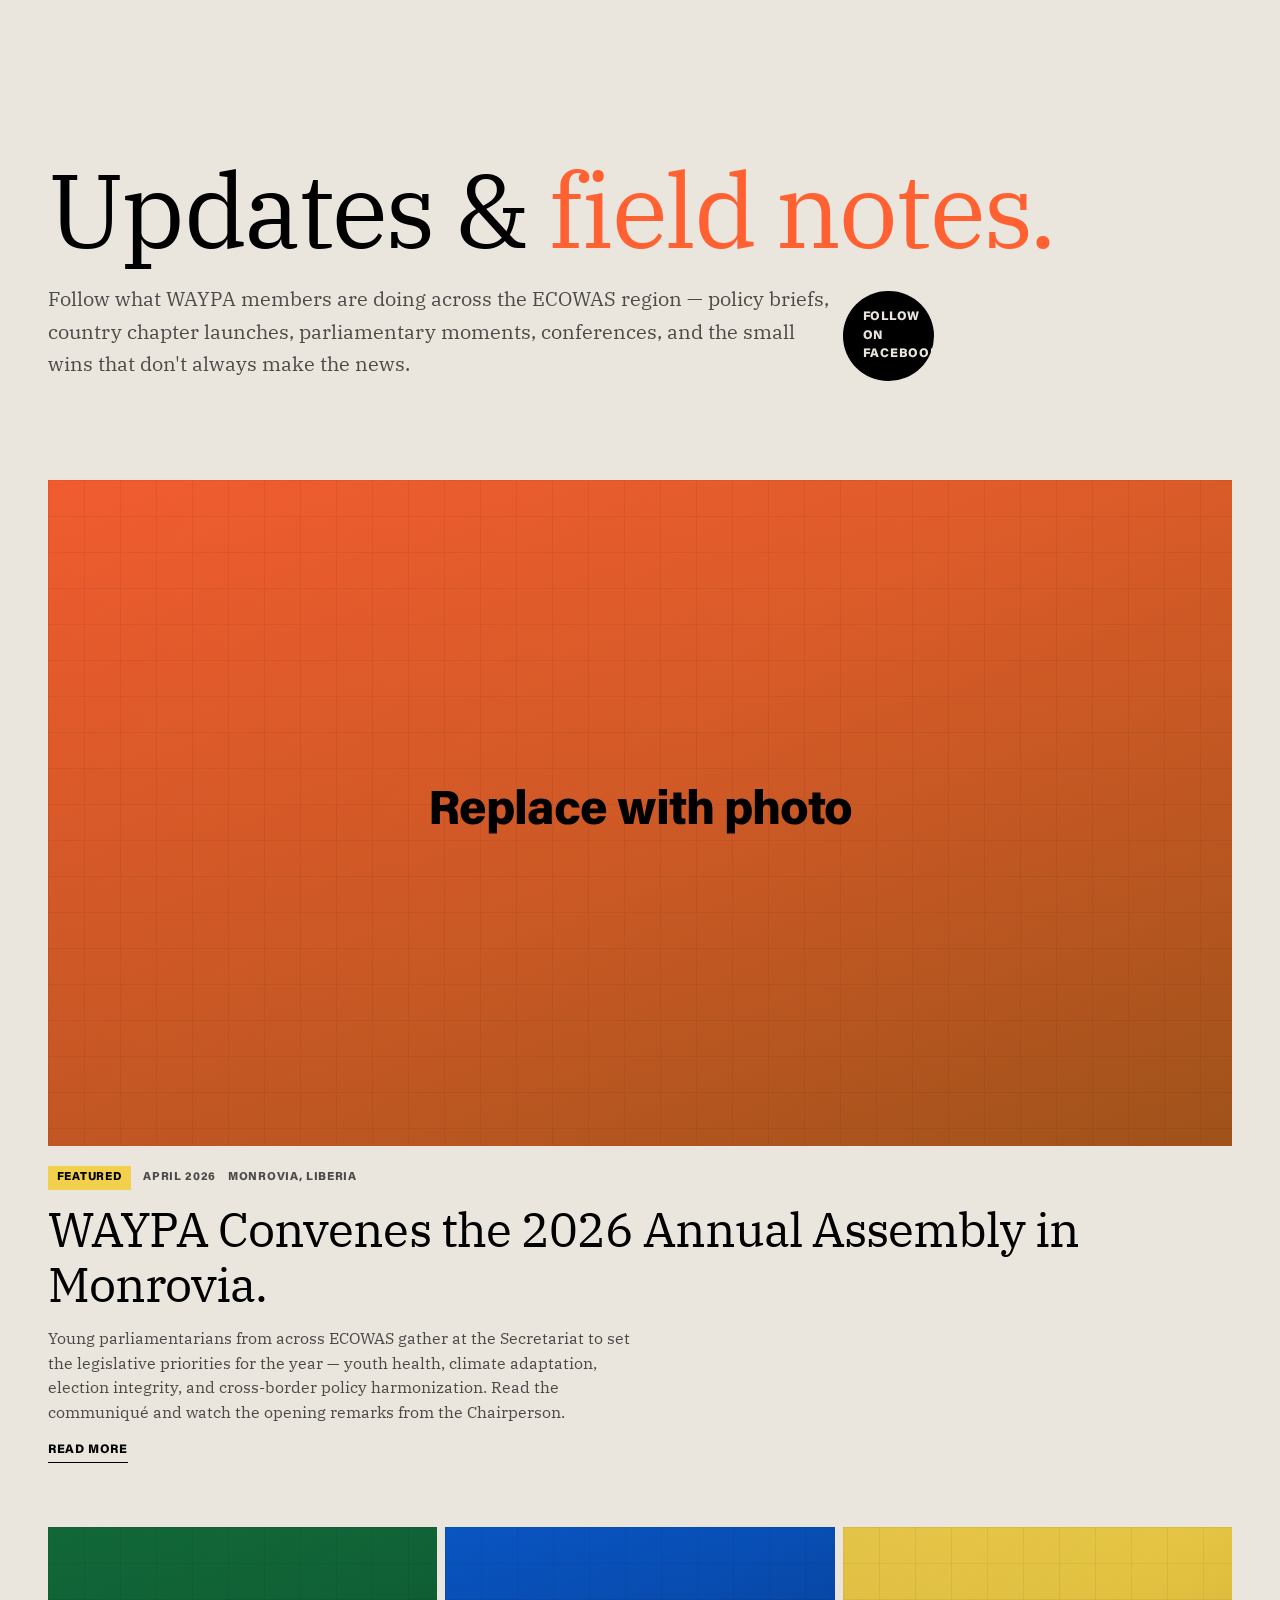
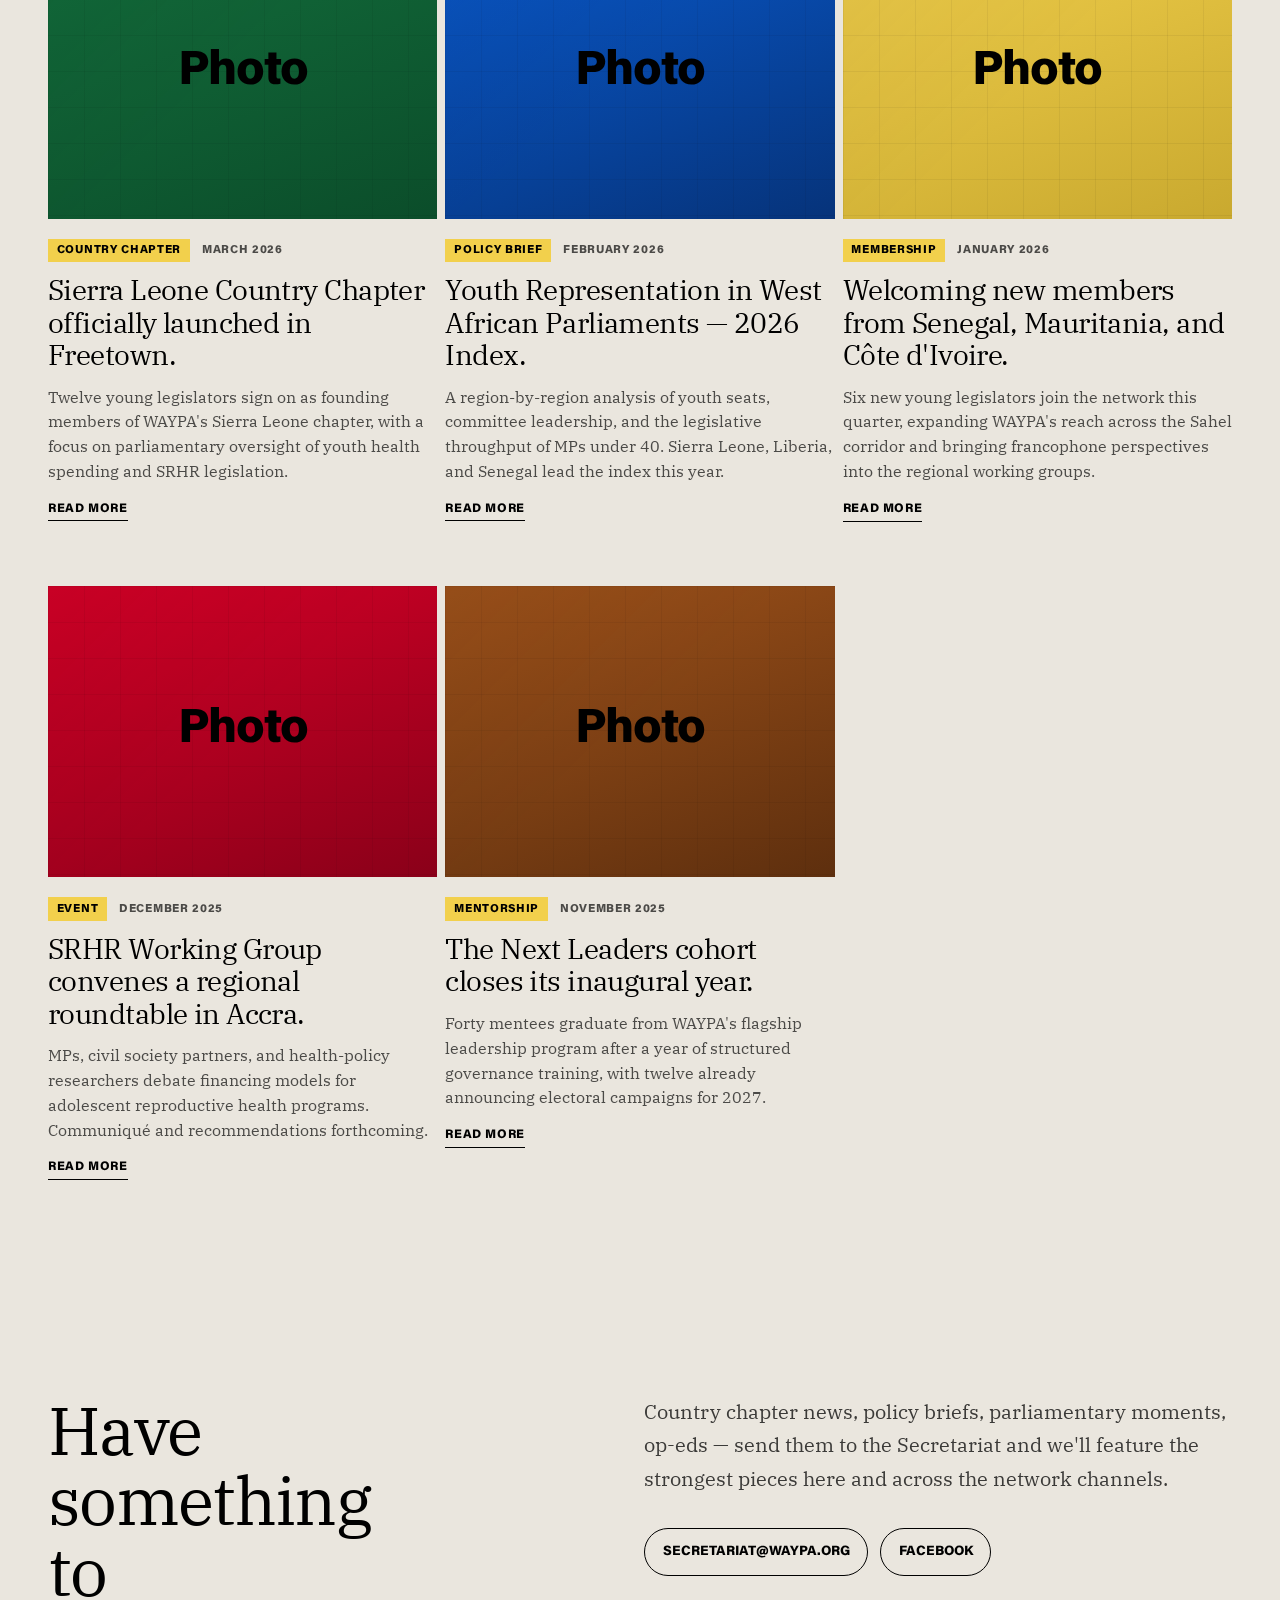
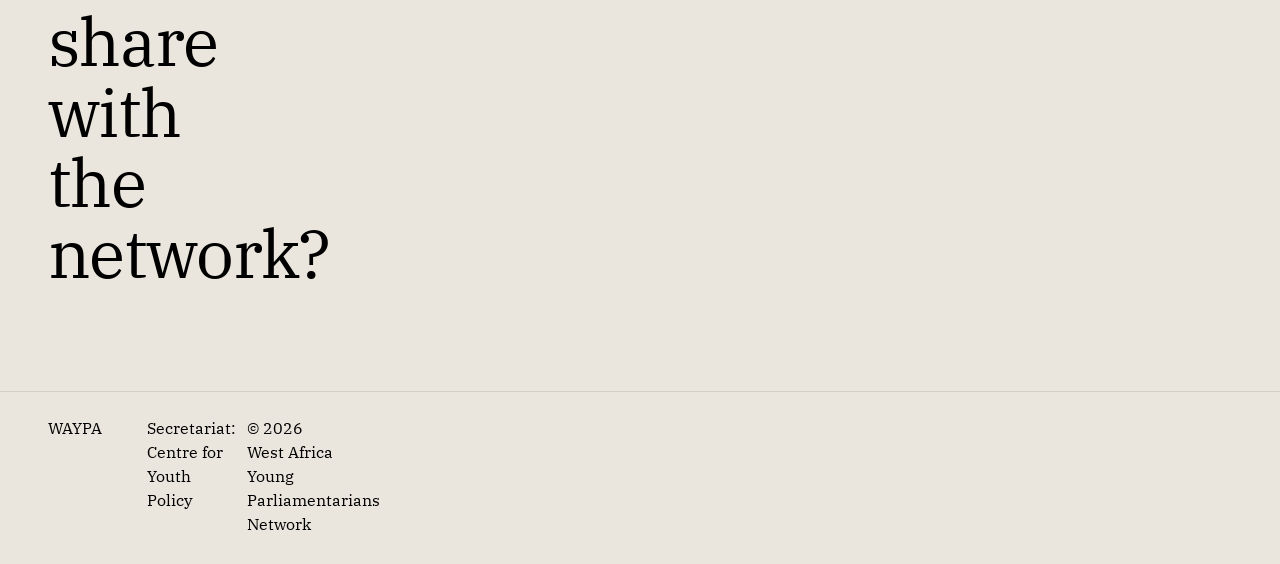
<file: updates.html>
<!doctype html>
<html lang="en">
  <head>
    <meta charset="utf-8" />
    <meta name="viewport" content="width=device-width, initial-scale=1" />
    <meta
      name="description"
      content="Follow WAYPA — events, policy briefs, country chapter launches, and field updates from across the ECOWAS region."
    />
    <title>Updates | WAYPA</title>
    <link rel="preconnect" href="https://fonts.googleapis.com" />
    <link rel="preconnect" href="https://fonts.gstatic.com" crossorigin />
    <link
      href="https://fonts.googleapis.com/css2?family=IBM+Plex+Serif:ital,wght@0,300;0,400;1,300;1,400&display=swap"
      rel="stylesheet"
    />
    <link rel="stylesheet" href="styles.css" />
  </head>
  <body>
    <a class="skip-link" href="#main">Skip to content</a>

    <header class="site-nav nav-scrolled" data-nav>
      <a class="nav-mark" href="index.html" aria-label="WAYPA home">WAYPA</a>
      <button class="nav-toggle" type="button" aria-controls="primary-nav" aria-expanded="false" aria-label="Toggle menu">
        <span></span><span></span><span></span>
      </button>
      <nav id="primary-nav" aria-label="Primary navigation">
        <a href="index.html#vision">Vision</a>
        <a href="index.html#programs">Programs</a>
        <a href="index.html#essence">About</a>
        <a href="index.html#leadership">Leadership</a>
        <a href="updates.html" aria-current="page">Updates</a>
        <a href="index.html#contact">Contact</a>
      </nav>
    </header>

    <main id="main">
      <section class="updates-hero" aria-labelledby="updates-title">
        <div class="grid-container">
          <h1 id="updates-title">Updates &amp; <span class="orange">field notes.</span></h1>
          <p>
            Follow what WAYPA members are doing across the ECOWAS region — policy briefs, country chapter launches, parliamentary moments, conferences, and the small wins that don't always make the news.
          </p>
          <a class="updates-cta" href="https://www.facebook.com/search/top?q=west%20africa%20young%20parliamentarians%20network" target="_blank" rel="noopener noreferrer">
            Follow on Facebook
          </a>
        </div>
      </section>

      <section class="updates-feed" aria-label="Recent updates">
        <div class="grid-container">
          <div class="feed-grid">

            <article class="update-card is-feature reveal">
              <div class="media">
                <div class="placeholder" style="--placeholder-a:#ff6132; --placeholder-b:#9f521a;">Replace with photo</div>
              </div>
              <div class="meta">
                <span class="tag">Featured</span>
                <span>April 2026</span>
                <span>Monrovia, Liberia</span>
              </div>
              <h2>WAYPA Convenes the 2026 Annual Assembly in Monrovia.</h2>
              <p>
                Young parliamentarians from across ECOWAS gather at the Secretariat to set the legislative priorities for the year — youth health, climate adaptation, election integrity, and cross-border policy harmonization. Read the communiqué and watch the opening remarks from the Chairperson.
              </p>
              <a class="read-more" href="#">Read more</a>
            </article>

            <article class="update-card reveal">
              <div class="media">
                <div class="placeholder" style="--placeholder-a:#136e3c; --placeholder-b:#0b4d2a;">Photo</div>
              </div>
              <div class="meta">
                <span class="tag">Country Chapter</span>
                <span>March 2026</span>
              </div>
              <h3>Sierra Leone Country Chapter officially launched in Freetown.</h3>
              <p>
                Twelve young legislators sign on as founding members of WAYPA's Sierra Leone chapter, with a focus on parliamentary oversight of youth health spending and SRHR legislation.
              </p>
              <a class="read-more" href="#">Read more</a>
            </article>

            <article class="update-card reveal">
              <div class="media">
                <div class="placeholder" style="--placeholder-a:#095ace; --placeholder-b:#06337a;">Photo</div>
              </div>
              <div class="meta">
                <span class="tag">Policy Brief</span>
                <span>February 2026</span>
              </div>
              <h3>Youth Representation in West African Parliaments — 2026 Index.</h3>
              <p>
                A region-by-region analysis of youth seats, committee leadership, and the legislative throughput of MPs under 40. Sierra Leone, Liberia, and Senegal lead the index this year.
              </p>
              <a class="read-more" href="#">Read more</a>
            </article>

            <article class="update-card reveal">
              <div class="media">
                <div class="placeholder" style="--placeholder-a:#f2d04c; --placeholder-b:#c9a92f;">Photo</div>
              </div>
              <div class="meta">
                <span class="tag">Membership</span>
                <span>January 2026</span>
              </div>
              <h3>Welcoming new members from Senegal, Mauritania, and Côte d'Ivoire.</h3>
              <p>
                Six new young legislators join the network this quarter, expanding WAYPA's reach across the Sahel corridor and bringing francophone perspectives into the regional working groups.
              </p>
              <a class="read-more" href="#">Read more</a>
            </article>

            <article class="update-card reveal">
              <div class="media">
                <div class="placeholder" style="--placeholder-a:#d50027; --placeholder-b:#8a0019;">Photo</div>
              </div>
              <div class="meta">
                <span class="tag">Event</span>
                <span>December 2025</span>
              </div>
              <h3>SRHR Working Group convenes a regional roundtable in Accra.</h3>
              <p>
                MPs, civil society partners, and health-policy researchers debate financing models for adolescent reproductive health programs. Communiqué and recommendations forthcoming.
              </p>
              <a class="read-more" href="#">Read more</a>
            </article>

            <article class="update-card reveal">
              <div class="media">
                <div class="placeholder" style="--placeholder-a:#9f521a; --placeholder-b:#5e2f0e;">Photo</div>
              </div>
              <div class="meta">
                <span class="tag">Mentorship</span>
                <span>November 2025</span>
              </div>
              <h3>The Next Leaders cohort closes its inaugural year.</h3>
              <p>
                Forty mentees graduate from WAYPA's flagship leadership program after a year of structured governance training, with twelve already announcing electoral campaigns for 2027.
              </p>
              <a class="read-more" href="#">Read more</a>
            </article>

          </div>
        </div>
      </section>

      <section class="contact" id="contact" aria-labelledby="contact-title">
        <div class="grid-container contact-grid">
          <div>
            <h2 id="contact-title">Have something to share with the network?</h2>
          </div>
          <div class="contact-copy">
            <p>
              Country chapter news, policy briefs, parliamentary moments, op-eds — send them to the Secretariat and we'll feature the strongest pieces here and across the network channels.
            </p>
            <div class="contact-links">
              <a href="mailto:secretariat@waypa.org">secretariat@waypa.org</a>
              <a href="https://www.facebook.com/search/top?q=west%20africa%20young%20parliamentarians%20network" target="_blank" rel="noopener noreferrer">Facebook</a>
            </div>
          </div>
        </div>
      </section>
    </main>

    <footer class="footer">
      <div class="grid-container footer-grid">
        <p>WAYPA</p>
        <p>Secretariat: Centre for Youth Policy</p>
        <p>© 2026 West Africa Young Parliamentarians Network</p>
      </div>
    </footer>

    <script src="script.js"></script>
  </body>
</html>
</file>
<file: styles.css>
@font-face {
  font-family: "Acumin Variable";
  src: url("fonts/AcuminVariableConcept.otf") format("opentype");
  font-display: swap;
  font-style: normal;
  font-weight: 750;
}

:root {
  --bg: #eae6de;
  --paper: #ffffff;
  --paper-soft: #f5f2ed;
  --ink: #000000;
  --ink-muted: rgba(0, 0, 0, 0.68);
  --ink-faint: rgba(0, 0, 0, 0.3);
  --line: rgba(0, 0, 0, 0.18);
  --yellow: #f2d04c;
  --green: #136e3c;
  --orange: #ff6132;
  --red: #d50027;
  --blue: #095ace;
  --grid-gutter: 8px;
  --page-margin: 1rem;
  --content-area-width: calc(100vw - (2 * var(--page-margin)));
  --safe-area-edge: var(--page-margin);
  --max-width: 1440px;
  --font-acumin: "Acumin Variable", Arial, Helvetica, sans-serif;
  --font-plex: "IBM Plex Serif", Georgia, serif;
  --ease: cubic-bezier(0.16, 1, 0.3, 1);
}

*,
*::before,
*::after {
  box-sizing: border-box;
}

html {
  background: var(--bg);
  color: var(--ink);
  scroll-behavior: smooth;
}

body {
  margin: 0;
  background: var(--bg);
  color: var(--ink);
  font-family: var(--font-plex);
  font-size: 16px;
  line-height: 1.5;
  -webkit-font-smoothing: antialiased;
  text-rendering: optimizeLegibility;
}

body::selection {
  background: var(--yellow);
}

a {
  color: inherit;
  text-decoration: none;
}

img {
  display: block;
  max-width: 100%;
}

button {
  appearance: none;
  background: none;
  border: 0;
  color: inherit;
  cursor: pointer;
  font: inherit;
  padding: 0;
}

.sr-only,
.skip-link:not(:focus) {
  clip: rect(0, 0, 0, 0);
  border: 0;
  height: 1px;
  margin: -1px;
  overflow: hidden;
  padding: 0;
  position: absolute;
  white-space: nowrap;
  width: 1px;
}

.skip-link:focus {
  background: var(--ink);
  color: var(--paper);
  left: 1rem;
  padding: 0.75rem 1rem;
  position: fixed;
  top: 1rem;
  z-index: 1000;
}

.grid-container {
  column-gap: var(--grid-gutter);
  display: grid;
  grid-template-columns: repeat(12, minmax(0, 1fr));
  margin-inline: auto;
  max-width: var(--max-width);
  padding-inline: var(--safe-area-edge);
  width: 100%;
}

.site-nav {
  align-items: center;
  background: rgba(234, 230, 222, 0.78);
  border-bottom: 1px solid transparent;
  display: flex;
  gap: 1rem;
  justify-content: space-between;
  left: 0;
  opacity: 0;
  padding: 0.85rem var(--safe-area-edge);
  pointer-events: none;
  position: fixed;
  right: 0;
  top: 0;
  transform: translateY(-10px);
  transition: opacity 300ms var(--ease), transform 300ms var(--ease), border-color 300ms var(--ease);
  z-index: 30;
}

.site-nav.nav-scrolled {
  backdrop-filter: blur(24px);
  border-color: rgba(0, 0, 0, 0.08);
  opacity: 1;
  pointer-events: auto;
  transform: translateY(0);
}

.nav-mark {
  display: inline-flex;
  font-family: var(--font-acumin);
  font-size: 1.05rem;
  font-weight: 750;
  letter-spacing: -0.005em;
  line-height: 1;
}
.nav-mark span { display: inline-block; }
.nav-mark .green  { color: #2a8e54; }
.nav-mark .orange { color: var(--orange); }
.nav-mark .red    { color: var(--red); }
.nav-mark .blue   { color: var(--blue); }

.site-nav nav {
  align-items: center;
  display: flex;
  gap: clamp(0.8rem, 2vw, 1.6rem);
}

.site-nav nav a {
  color: rgba(0, 0, 0, 0.62);
  font-family: var(--font-acumin);
  font-size: 0.72rem;
  text-transform: uppercase;
  transition: color 180ms ease;
}

.site-nav nav a:hover,
.site-nav nav a:focus-visible {
  color: var(--ink);
}

.hero {
  background: var(--paper);
  min-height: 100vh;
  padding-block: clamp(4rem, 9vw, 9rem) clamp(3rem, 7vw, 6rem);
}

.hero-inner {
  align-content: center;
  min-height: calc(100vh - 8rem);
  row-gap: clamp(2.5rem, 6vw, 5rem);
}

.hero-logo-wrap {
  align-items: center;
  display: flex;
  grid-column: 1 / -1;
  justify-content: center;
}

.hero-logo {
  height: auto;
  max-width: min(90%, 980px);
  width: 100%;
}

.hero-copy {
  grid-column: 1 / -1;
}

.hero-copy p {
  color: rgba(0, 0, 0, 0.7);
  font-size: clamp(0.95rem, 1.4vw, 1.08rem);
  line-height: 1.65;
  margin: 0;
  max-width: 38rem;
  opacity: 0;
  animation: heroCopyIn 0.9s var(--ease) 1.6s forwards;
}

@keyframes heroCopyIn {
  from { opacity: 0; transform: translateY(16px); }
  to   { opacity: 1; transform: translateY(0); }
}

.intro {
  padding-block: clamp(4.5rem, 8vw, 7rem) clamp(3.5rem, 7vw, 6rem);
}

.intro-heading {
  grid-column: 1 / -1;
}

.intro-heading h2 {
  font-family: var(--font-plex);
  font-size: clamp(2rem, 6vw, 4rem);
  font-weight: 400;
  letter-spacing: -0.025em;
  line-height: 1.1;
  margin: 0;
}

.green {
  color: var(--green);
}

.orange {
  color: var(--orange);
}

.red {
  color: var(--red);
}

.blue {
  color: var(--blue);
}

.rule-block {
  border-top: 1px solid var(--ink);
  grid-column: 1 / -1;
  margin-block: clamp(4rem, 8vw, 8rem) clamp(2rem, 4vw, 3rem);
}

.objective-panel {
  background: var(--paper);
  display: grid;
  gap: var(--grid-gutter);
  grid-column: 1 / -1;
  grid-template-columns: repeat(12, minmax(0, 1fr));
  padding: clamp(2rem, 6vw, 6rem);
}

.objective-panel > div:first-child {
  grid-column: 1 / span 4;
}

.objective-panel > div:last-child {
  grid-column: 5 / -1;
}

.objective-panel .panel-label {
  font-family: var(--font-acumin);
  font-size: clamp(1.7rem, 3vw, 2.35rem);
  letter-spacing: -0.02em;
  line-height: 1;
  margin: 0;
}

.objective-panel p {
  color: rgba(0, 0, 0, 0.8);
  font-size: clamp(1.05rem, 2vw, 1.4rem);
  line-height: 1.65;
  margin: 0;
}

.objective-panel p + p {
  margin-top: 1rem;
}

.red-strip {
  background: var(--red);
  grid-column: 1 / -1;
  height: clamp(0.4rem, 0.8vw, 0.55rem);
  margin-top: 0;
}

.scroller-section {
  margin: 0;
}

.sticky-title {
  background: rgba(234, 230, 222, 0.82);
  backdrop-filter: blur(24px);
  position: sticky;
  top: 0;
  z-index: 10;
}

.scroller-title {
  color: var(--ink);
  font-family: var(--font-plex);
  font-size: clamp(2rem, 10vw, 3.5rem);
  font-weight: 400;
  grid-column: 1 / -1;
  letter-spacing: -0.005em;
  line-height: 1;
  margin: 0;
  padding-block: 2rem;
}

.scroller {
  display: flex;
  gap: var(--grid-gutter);
  overflow-x: auto;
  padding-inline: var(--safe-area-edge);
  scroll-behavior: smooth;
  scroll-padding-inline: var(--safe-area-edge);
  scrollbar-width: none;
}

.scroller::-webkit-scrollbar {
  display: none;
}

.snap-card {
  aspect-ratio: 1 / 1.414;
  background: var(--paper);
  flex: 0 0 100%;
  overflow: hidden;
  position: relative;
  scroll-snap-align: start;
}

.card-media {
  background: #d1d1d1;
  inset: 0;
  overflow: hidden;
  position: absolute;
}

.card-media img {
  height: 100%;
  object-fit: cover;
  transform: scale(1);
  transition: transform 700ms var(--ease);
  width: 100%;
}

.card-media-plain {
  background:
    linear-gradient(135deg, rgba(255, 255, 255, 0.18), transparent 36%),
    linear-gradient(160deg, #d1d1d1, #bfbfbf);
}

.card-media-plain::before {
  background-image:
    linear-gradient(rgba(0, 0, 0, 0.055) 1px, transparent 1px),
    linear-gradient(90deg, rgba(0, 0, 0, 0.055) 1px, transparent 1px);
  background-size: 42px 42px;
  content: "";
  inset: 0;
  position: absolute;
}

.map-dot,
.ring,
.line-drawing {
  position: absolute;
}

.map-dot {
  background: var(--orange);
  border-radius: 50%;
  box-shadow: 0 0 0 14px rgba(255, 97, 50, 0.14);
  height: 14px;
  width: 14px;
}

.dot-a {
  left: 22%;
  top: 28%;
}

.dot-b {
  background: var(--green);
  left: 52%;
  top: 45%;
}

.dot-c {
  background: var(--blue);
  left: 72%;
  top: 24%;
}

.line-drawing {
  background: rgba(0, 0, 0, 0.45);
  height: 2px;
  transform-origin: left center;
  width: 54%;
}

.line-one {
  left: 18%;
  top: 34%;
  transform: rotate(18deg);
}

.line-two {
  left: 26%;
  top: 48%;
  transform: rotate(-12deg);
}

.line-three {
  left: 34%;
  top: 62%;
  transform: rotate(8deg);
}

.ring {
  border: 2px solid rgba(0, 0, 0, 0.34);
  border-radius: 50%;
}

.ring-one {
  height: 46%;
  left: 18%;
  top: 18%;
  width: 46%;
}

.ring-two {
  border-color: rgba(19, 110, 60, 0.55);
  height: 34%;
  right: 14%;
  top: 38%;
  width: 34%;
}

.ring-three {
  border-color: rgba(213, 0, 39, 0.4);
  bottom: 12%;
  height: 18%;
  left: 30%;
  width: 18%;
}

.card-panel {
  background: var(--yellow);
  bottom: 0;
  color: var(--ink);
  left: 0;
  padding: 2rem 2.5rem 2.75rem;
  position: absolute;
  right: 0;
  transform: translateY(calc(100% - 9.25rem));
  transition: transform 500ms var(--ease);
  z-index: 2;
}

.card-panel-top {
  align-items: flex-start;
  display: flex;
  gap: 1rem;
  justify-content: space-between;
}

.card-panel h3 {
  font-family: var(--font-plex);
  font-size: clamp(1.55rem, 3.1vw, 2rem);
  font-weight: 400;
  letter-spacing: -0.025em;
  line-height: 1.1;
  margin: 0;
  max-width: 17rem;
}

.card-panel p {
  font-family: var(--font-plex);
  font-size: 1.02rem;
  line-height: 1.35;
  margin: 2rem 0 0;
  max-width: 31rem;
  opacity: 0;
  transition: opacity 500ms var(--ease);
}

.plus {
  display: block;
  flex: 0 0 auto;
  height: 28px;
  position: relative;
  transform: rotate(0deg);
  transition: transform 500ms var(--ease);
  width: 28px;
}

.plus::before,
.plus::after {
  background: currentColor;
  content: "";
  left: 50%;
  position: absolute;
  top: 50%;
  transform: translate(-50%, -50%);
}

.plus::before {
  height: 20px;
  width: 1.5px;
}

.plus::after {
  height: 1.5px;
  width: 20px;
}

.snap-card:hover .card-panel,
.snap-card:focus-within .card-panel {
  transform: translateY(0);
}

.snap-card:hover .card-panel p,
.snap-card:focus-within .card-panel p {
  opacity: 1;
}

.snap-card:hover .plus,
.snap-card:focus-within .plus {
  transform: rotate(45deg);
}

.snap-card:hover .card-media img {
  transform: scale(1.05);
}

.essence {
  padding-block: clamp(5rem, 9vw, 7rem);
}

.essence-grid {
  row-gap: 3rem;
}

.essence-heading {
  grid-column: 1 / span 6;
}

.essence-heading h2 {
  font-family: var(--font-acumin);
  font-size: clamp(1.8rem, 4vw, 3rem);
  letter-spacing: -0.02em;
  line-height: 1.1;
  margin: 0;
  position: sticky;
  top: 6rem;
}

.accordion {
  grid-column: 7 / -1;
}

.accordion-item {
  border-bottom: 1px solid rgba(31, 31, 31, 0.25);
  padding-block: 1.35rem;
}

.accordion-trigger {
  align-items: flex-start;
  display: flex;
  gap: 2rem;
  justify-content: space-between;
  text-align: left;
  width: 100%;
}

.accordion-trigger span:first-child {
  font-family: var(--font-acumin);
  font-size: clamp(1.12rem, 2vw, 1.45rem);
  letter-spacing: -0.015em;
  line-height: 1.1;
}

.accordion-trigger[aria-expanded="true"] .plus {
  transform: rotate(45deg);
}

.accordion-panel {
  color: rgba(0, 0, 0, 0.8);
  font-size: 1.08rem;
  line-height: 1.55;
  max-width: 42rem;
  padding-top: 1.4rem;
}

.accordion-panel p {
  margin: 0;
}

.leadership {
  background: var(--paper);
  border-top: 1px solid rgba(0, 0, 0, 0.05);
  padding-block: clamp(5rem, 9vw, 7rem);
}

.section-intro {
  grid-column: 1 / span 7;
  margin-bottom: 4rem;
}

.section-intro .scroller-title {
  padding-block: 0 1rem;
}

.section-intro p {
  color: var(--ink-muted);
  margin: 0;
  max-width: 36rem;
}

.leader-grid {
  display: grid;
  gap: clamp(1.2rem, 3vw, 4rem) var(--grid-gutter);
  grid-column: 1 / -1;
  grid-template-columns: repeat(5, minmax(0, 1fr));
}

@media (max-width: 1200px) {
  .leader-grid { grid-template-columns: repeat(3, minmax(0, 1fr)); }
}

.leader-placeholder {
  align-items: center;
  aspect-ratio: 1;
  background:
    linear-gradient(135deg, rgba(0,0,0,0.05), transparent 60%),
    linear-gradient(160deg, var(--paper-soft), #d8d2c4);
  color: rgba(0, 0, 0, 0.35);
  display: flex;
  font-family: var(--font-acumin);
  font-size: clamp(2rem, 3.6vw, 3.4rem);
  justify-content: center;
  letter-spacing: -0.02em;
  width: 100%;
}

.leader-card {
  min-width: 0;
}

.leader-card img {
  aspect-ratio: 1;
  background: var(--paper-soft);
  height: auto;
  object-fit: cover;
  transition: transform 400ms var(--ease);
  width: 100%;
}

.leader-card h3 {
  font-family: var(--font-acumin);
  font-size: 1rem;
  line-height: 1.18;
  margin: 0.75rem 0 0;
}

.leader-card p {
  color: rgba(0, 0, 0, 0.5);
  font-size: 0.8rem;
  line-height: 1.35;
  margin: 0.25rem 0 0;
}

.leader-card:hover img {
  transform: scale(1.012);
}

.contact {
  padding-block: clamp(5rem, 8vw, 7rem);
}

.contact-grid {
  row-gap: 2rem;
}

.contact h2 {
  font-family: var(--font-plex);
  font-size: clamp(2.1rem, 6vw, 4.2rem);
  font-weight: 400;
  grid-column: 1 / span 6;
  letter-spacing: -0.025em;
  line-height: 1.05;
  margin: 0;
}

.contact-copy {
  grid-column: 7 / -1;
}

.contact-copy p {
  color: rgba(0, 0, 0, 0.75);
  font-size: clamp(1.05rem, 1.7vw, 1.28rem);
  line-height: 1.65;
  margin: 0;
}

.contact-links {
  display: flex;
  flex-wrap: wrap;
  gap: 0.75rem;
  margin-top: 2rem;
}

.contact-links a {
  border: 1px solid var(--ink);
  border-radius: 999px;
  display: inline-flex;
  font-family: var(--font-acumin);
  font-size: 0.85rem;
  min-height: 44px;
  padding: 0.8rem 1.1rem;
  text-transform: uppercase;
  transition: background 180ms ease, color 180ms ease;
}

.contact-links a:hover,
.contact-links a:focus-visible {
  background: var(--ink);
  color: var(--bg);
}

.footer {
  background: var(--bg);
  border-top: 1px solid rgba(0, 0, 0, 0.1);
  padding-block: 1.5rem 1.75rem;
}
.footer-inner {
  align-items: center;
  display: flex;
  flex-wrap: wrap;
  gap: 1rem 2.5rem;
  justify-content: space-between;
  margin-inline: auto;
  max-width: var(--max-width);
  padding-inline: var(--safe-area-edge);
}
.footer p { margin: 0; }
.footer-mark {
  font-family: var(--font-acumin);
  font-size: 1.1rem;
  font-weight: 750;
  letter-spacing: -0.005em;
  line-height: 1;
}
.footer-mark .green  { color: #2a8e54; }
.footer-mark .orange { color: var(--orange); }
.footer-mark .red    { color: var(--red); }
.footer-mark .blue   { color: var(--blue); }

.footer-secretariat {
  align-items: center;
  display: flex;
  gap: 0.85rem;
}
.footer-label {
  color: rgba(0, 0, 0, 0.5);
  font-family: var(--font-acumin);
  font-size: 0.7rem;
  letter-spacing: 0.05em;
  line-height: 1.2;
  text-transform: uppercase;
}
.footer-secretariat a {
  display: inline-flex;
  align-items: center;
  transition: opacity 200ms ease;
}
.footer-secretariat a:hover { opacity: 0.7; }
.footer-cyp-logo {
  display: block;
  height: 26px;
  max-width: none;
  width: auto;
}

.footer-copyright {
  color: rgba(0, 0, 0, 0.45);
  font-family: var(--font-acumin);
  font-size: 0.7rem;
  letter-spacing: 0.05em;
  text-transform: uppercase;
}

@media (max-width: 760px) {
  .footer-inner { gap: 1rem; }
  .footer-secretariat { order: 3; width: 100%; }
  .footer-copyright { order: 2; }
}

.reveal {
  opacity: 0;
  transform: translateY(24px);
  transition: opacity 700ms var(--ease), transform 700ms var(--ease);
}

.reveal.is-visible {
  opacity: 1;
  transform: translateY(0);
}

@media (min-width: 834px) {
  :root {
    --page-margin: 3rem;
  }

  .scroller {
    scroll-snap-type: x mandatory;
  }

  .snap-card {
    flex-basis: calc((var(--content-area-width) - var(--grid-gutter)) / 2);
  }
}

@media (min-width: 1200px) {
  .snap-card {
    flex-basis: calc((var(--content-area-width) - (2 * var(--grid-gutter))) / 3);
  }
}

@media (max-width: 900px) {
  .objective-panel > div:first-child,
  .objective-panel > div:last-child,
  .essence-heading,
  .accordion,
  .section-intro,
  .contact h2,
  .contact-copy {
    grid-column: 1 / -1;
  }

  .essence-heading h2 {
    position: static;
  }

  .leader-grid {
    grid-template-columns: repeat(2, minmax(0, 1fr));
  }

  .footer p,
  .footer p:first-child,
  .footer p:nth-child(2),
  .footer p:last-child {
    grid-column: 1 / -1;
    text-align: left;
  }
}

@media (max-width: 760px) {
  :root {
    --page-margin: 1rem;
  }

  .hero {
    min-height: 86vh;
  }

  .hero-inner {
    min-height: calc(86vh - 6rem);
  }

  .hero-copy p {
    max-width: 22rem;
  }

  .objective-panel {
    padding: 2rem;
  }

  .scroller {
    flex-direction: column;
    overflow-x: visible;
  }

  .snap-card {
    flex-basis: auto;
    min-height: 520px;
  }

  .card-panel {
    transform: translateY(0);
  }

  .card-panel p {
    opacity: 1;
  }
}

/* ============================================================
   Hero entrance — logo reveal, floating orbs, scroll hint
   ============================================================ */

.hero-logo-wrap {
  position: relative;
  isolation: isolate;
}

.hero-logo {
  opacity: 0;
  transform: scale(1.06);
  filter: blur(6px);
  clip-path: inset(0 100% 0 0);
  animation: logoEntrance 1.6s var(--ease) 0.25s forwards;
  position: relative;
  z-index: 2;
}

@keyframes logoEntrance {
  to {
    opacity: 1;
    transform: scale(1);
    filter: blur(0);
    clip-path: inset(0 0 0 0);
  }
}

.hero-orb {
  position: absolute;
  border-radius: 50%;
  filter: blur(28px);
  opacity: 0;
  z-index: 0;
  pointer-events: none;
  animation: orbIn 1.4s var(--ease) 0.4s forwards;
}

.orb-green  { background: var(--green);  width: 220px; height: 220px; top: -40px;  left: 4%;   animation-delay: .35s; }
.orb-orange { background: var(--orange); width: 260px; height: 260px; bottom: -30px; right: 6%; animation-delay: .55s; }
.orb-blue   { background: var(--blue);   width: 180px; height: 180px; top: 30%;    right: 18%; animation-delay: .75s; }
.orb-red    { background: var(--red);    width: 140px; height: 140px; bottom: 18%; left: 20%;  animation-delay: .95s; }

@keyframes orbIn {
  to { opacity: 0.18; }
}

.orb-green,
.orb-orange,
.orb-blue,
.orb-red {
  animation:
    orbIn 1.4s var(--ease) forwards,
    orbDrift 14s ease-in-out infinite alternate;
}
.orb-green  { animation-delay: .35s, 0s; }
.orb-orange { animation-delay: .55s, 0s; }
.orb-blue   { animation-delay: .75s, 0s; }
.orb-red    { animation-delay: .95s, 0s; }

@keyframes orbDrift {
  0%   { transform: translate(0, 0) scale(1); }
  50%  { transform: translate(18px, -14px) scale(1.04); }
  100% { transform: translate(-12px, 16px) scale(0.97); }
}

.hero-scroll-hint {
  align-items: center;
  bottom: 2rem;
  color: rgba(0, 0, 0, 0.45);
  display: flex;
  font-family: var(--font-acumin);
  font-size: 0.7rem;
  gap: 0.6rem;
  left: 50%;
  letter-spacing: 0.18em;
  opacity: 0;
  position: absolute;
  text-transform: uppercase;
  transform: translateX(-50%);
  animation: fadeIn 0.9s var(--ease) 2.2s forwards;
}
.hero-scroll-hint::after {
  content: "";
  width: 1px;
  height: 28px;
  background: rgba(0, 0, 0, 0.35);
  animation: scrollLine 1.8s ease-in-out infinite;
  transform-origin: top;
}
@keyframes scrollLine {
  0%, 100% { transform: scaleY(0.4); }
  50%      { transform: scaleY(1); }
}
@keyframes fadeIn { to { opacity: 1; } }

.hero { position: relative; }

/* ============================================================
   Marquee ticker
   ============================================================ */

.ticker {
  background: var(--bg);
  border-block: 1px solid var(--ink);
  overflow: hidden;
  padding-block: 1.1rem;
  position: relative;
}
.ticker-track {
  align-items: center;
  display: flex;
  font-family: var(--font-acumin);
  font-size: clamp(1rem, 1.6vw, 1.45rem);
  gap: 1.6rem;
  letter-spacing: 0.01em;
  white-space: nowrap;
  width: max-content;
  animation: tickerScroll 38s linear infinite;
}
.ticker-track:hover { animation-play-state: paused; }
.ticker-dot {
  color: var(--orange);
  font-size: 0.5em;
  line-height: 1;
}
@keyframes tickerScroll {
  to { transform: translateX(-50%); }
}

/* ============================================================
   Intro headline — colored word stagger
   ============================================================ */

.reveal-words h2 .green,
.reveal-words h2 .orange,
.reveal-words h2 .red,
.reveal-words h2 .blue {
  display: inline-block;
  opacity: 0;
  transform: translateY(28px);
  transition: opacity 700ms var(--ease), transform 700ms var(--ease);
}
.reveal-words.is-visible h2 span:nth-child(1) { transition-delay: 0.05s; }
.reveal-words.is-visible h2 span:nth-child(2) { transition-delay: 0.18s; }
.reveal-words.is-visible h2 span:nth-child(3) { transition-delay: 0.31s; }
.reveal-words.is-visible h2 span:nth-child(4) { transition-delay: 0.44s; }
.reveal-words.is-visible h2 span:nth-child(5) { transition-delay: 0.57s; }
.reveal-words.is-visible h2 .green,
.reveal-words.is-visible h2 .orange,
.reveal-words.is-visible h2 .red,
.reveal-words.is-visible h2 .blue {
  opacity: 1;
  transform: translateY(0);
}

/* ============================================================
   Mobile nav — hamburger toggle + slide-in drawer
   ============================================================ */

.nav-toggle {
  display: none;
  width: 44px;
  height: 44px;
  position: relative;
  z-index: 35;
  background: transparent;
}
.nav-toggle span {
  background: var(--ink);
  display: block;
  height: 1.5px;
  margin: 5px auto;
  transition: transform 280ms var(--ease), opacity 200ms ease;
  width: 24px;
}
.site-nav[data-mobile-open] .nav-toggle span:nth-child(1) {
  transform: translateY(7px) rotate(45deg);
}
.site-nav[data-mobile-open] .nav-toggle span:nth-child(2) { opacity: 0; }
.site-nav[data-mobile-open] .nav-toggle span:nth-child(3) {
  transform: translateY(-6px) rotate(-45deg);
}

@media (max-width: 760px) {
  .site-nav {
    background: rgba(234, 230, 222, 0.92);
    backdrop-filter: blur(20px);
    border-bottom: 1px solid rgba(0, 0, 0, 0.08);
    opacity: 1;
    pointer-events: auto;
    transform: none;
  }
  .nav-toggle { display: block; }
  .site-nav nav {
    align-items: flex-start;
    background: var(--bg);
    flex-direction: column;
    gap: 1.25rem;
    inset: 0;
    justify-content: center;
    opacity: 0;
    padding: 5rem 1.5rem 2rem;
    pointer-events: none;
    position: fixed;
    transform: translateY(-12px);
    transition: opacity 280ms var(--ease), transform 280ms var(--ease);
    z-index: 30;
  }
  .site-nav[data-mobile-open] nav {
    opacity: 1;
    pointer-events: auto;
    transform: translateY(0);
  }
  .site-nav nav a {
    color: var(--ink);
    font-family: var(--font-acumin);
    font-size: 1.6rem;
    letter-spacing: -0.005em;
    line-height: 1;
    text-transform: none;
  }

  .hero-orb { filter: blur(20px); }
  .orb-green  { width: 140px; height: 140px; }
  .orb-orange { width: 160px; height: 160px; }
  .orb-blue   { width: 110px; height: 110px; }
  .orb-red    { width: 90px;  height: 90px; }

  .hero-scroll-hint { display: none; }
  .ticker-track { font-size: 1rem; gap: 1.2rem; }
}

/* ============================================================
   Updates page
   ============================================================ */

.updates-hero {
  padding-block: clamp(7rem, 14vw, 10rem) clamp(2rem, 4vw, 3rem);
}
.updates-hero h1 {
  font-family: var(--font-plex);
  font-size: clamp(3rem, 9vw, 6.5rem);
  font-weight: 400;
  grid-column: 1 / -1;
  letter-spacing: -0.025em;
  line-height: 0.95;
  margin: 0;
}
.updates-hero p {
  color: var(--ink-muted);
  font-size: clamp(1.05rem, 1.7vw, 1.28rem);
  grid-column: 1 / span 8;
  line-height: 1.6;
  margin: 1.5rem 0 0;
  max-width: 50rem;
}
.updates-cta {
  align-items: center;
  background: var(--ink);
  border-radius: 999px;
  color: var(--bg);
  display: inline-flex;
  font-family: var(--font-acumin);
  font-size: 0.78rem;
  gap: 0.6rem;
  letter-spacing: 0.06em;
  margin-top: 2rem;
  padding: 0.85rem 1.25rem;
  text-transform: uppercase;
  transition: background 220ms ease;
}
.updates-cta:hover { background: var(--orange); }
.updates-cta::after {
  content: "↗";
  font-size: 1rem;
}

.updates-feed {
  padding-block: clamp(2rem, 4vw, 4rem) clamp(5rem, 9vw, 7rem);
}
.feed-grid {
  column-gap: var(--grid-gutter);
  display: grid;
  grid-column: 1 / -1;
  grid-template-columns: repeat(12, minmax(0, 1fr));
  row-gap: clamp(2.5rem, 5vw, 4rem);
}
.update-card {
  display: flex;
  flex-direction: column;
  grid-column: span 4;
  min-width: 0;
}
.update-card.is-feature { grid-column: 1 / -1; }
.update-card .media {
  aspect-ratio: 4 / 3;
  background: #d1d1d1;
  overflow: hidden;
  position: relative;
}
.update-card.is-feature .media { aspect-ratio: 16 / 9; }

@media (max-width: 1100px) {
  .update-card { grid-column: span 6; }
}
.update-card .media img {
  height: 100%;
  object-fit: cover;
  transition: transform 700ms var(--ease);
  width: 100%;
}
.update-card:hover .media img { transform: scale(1.04); }
.update-card .placeholder {
  align-items: center;
  background:
    linear-gradient(135deg, rgba(0,0,0,0.06), transparent 50%),
    linear-gradient(160deg, var(--placeholder-a, #d1d1d1), var(--placeholder-b, #bfbfbf));
  display: flex;
  font-family: var(--font-acumin);
  font-size: clamp(2rem, 4vw, 3rem);
  height: 100%;
  justify-content: center;
  letter-spacing: -0.02em;
  position: relative;
  width: 100%;
}
.update-card .placeholder::before {
  background-image:
    linear-gradient(rgba(0,0,0,0.05) 1px, transparent 1px),
    linear-gradient(90deg, rgba(0,0,0,0.05) 1px, transparent 1px);
  background-size: 36px 36px;
  content: "";
  inset: 0;
  position: absolute;
}
.update-card .meta {
  align-items: baseline;
  color: var(--ink-muted);
  display: flex;
  font-family: var(--font-acumin);
  font-size: 0.72rem;
  gap: 0.75rem;
  letter-spacing: 0.06em;
  margin-top: 1.25rem;
  text-transform: uppercase;
}
.update-card .meta .tag {
  background: var(--yellow);
  color: var(--ink);
  padding: 0.2rem 0.55rem;
}
.update-card h2,
.update-card h3 {
  font-family: var(--font-plex);
  font-size: clamp(1.35rem, 2.4vw, 1.75rem);
  font-weight: 400;
  letter-spacing: -0.02em;
  line-height: 1.15;
  margin: 0.75rem 0 0;
}
.update-card.is-feature h2 {
  font-size: clamp(2rem, 4vw, 3rem);
}
.update-card p {
  color: var(--ink-muted);
  font-size: 1rem;
  line-height: 1.55;
  margin: 0.85rem 0 0;
  max-width: 38rem;
}
.update-card .read-more {
  align-self: flex-start;
  border-bottom: 1px solid var(--ink);
  font-family: var(--font-acumin);
  font-size: 0.78rem;
  letter-spacing: 0.05em;
  margin-top: 1rem;
  padding-bottom: 2px;
  text-transform: uppercase;
  transition: color 200ms ease, border-color 200ms ease;
}
.update-card .read-more:hover {
  border-color: var(--orange);
  color: var(--orange);
}

@media (max-width: 900px) {
  .update-card { grid-column: 1 / -1; }
}

/* ============================================================
   Leadership grid — 5 cards (3 + 2) read clearer with breathing room
   ============================================================ */

.leader-card .placeholder {
  align-items: center;
  aspect-ratio: 1;
  background:
    linear-gradient(135deg, rgba(0,0,0,0.05), transparent 60%),
    linear-gradient(160deg, var(--placeholder-a, #d8d4cd), var(--placeholder-b, #c4bfb6));
  color: rgba(0,0,0,0.5);
  display: flex;
  font-family: var(--font-acumin);
  font-size: clamp(2rem, 4vw, 3rem);
  justify-content: center;
}

/* ============================================================
   Hero — globe behind logo
   ============================================================ */

.hero-globe {
  animation: globeIn 1.8s var(--ease) 0.2s forwards;
  height: auto;
  inset: 50% auto auto 50%;
  opacity: 0;
  pointer-events: none;
  position: absolute;
  transform: translate(-50%, -50%) scale(0.96);
  width: min(94vw, 760px);
  z-index: 0;
}

@keyframes globeIn {
  to {
    opacity: 0.85;
    transform: translate(-50%, -50%) scale(1);
  }
}

.hero-logo-wrap { z-index: 1; }
.hero-logo { z-index: 2; position: relative; }

/* ============================================================
   Hero copy — centered, italic, word-by-word reveal
   ============================================================ */

.hero-copy {
  align-items: center;
  display: flex;
  flex-direction: column;
  gap: 1.4rem;
  text-align: center;
}

.hero-copy .hero-rule {
  background: rgba(0, 0, 0, 0.55);
  display: block;
  height: 1px;
  opacity: 0;
  transform: scaleX(0);
  transform-origin: center;
  width: 64px;
}
.hero-copy > span.hero-rule:first-of-type {
  animation: ruleIn 0.7s var(--ease) 0.6s forwards;
}
.hero-copy > span.hero-rule:last-of-type {
  animation: ruleIn 0.7s var(--ease) 2.45s forwards;
}
@keyframes ruleIn {
  to { opacity: 0.55; transform: scaleX(1); }
}

.hero-copy p,
.hero-copy .hero-line {
  animation: none;
  color: rgba(0, 0, 0, 0.78);
  font-family: var(--font-plex);
  font-size: clamp(1.05rem, 1.85vw, 1.5rem);
  font-style: italic;
  font-weight: 300;
  letter-spacing: 0.005em;
  line-height: 1.55;
  margin: 0 auto;
  max-width: 44rem;
  opacity: 1;
  text-transform: none;
}

.hero-line span {
  display: inline-block;
  opacity: 0;
  transform: translateY(16px);
  animation: wordIn 0.7s var(--ease) forwards;
}
.hero-line span:nth-child(1)  { animation-delay: 1.00s; }
.hero-line span:nth-child(2)  { animation-delay: 1.06s; }
.hero-line span:nth-child(3)  { animation-delay: 1.12s; }
.hero-line span:nth-child(4)  { animation-delay: 1.18s; }
.hero-line span:nth-child(5)  { animation-delay: 1.24s; }
.hero-line span:nth-child(6)  { animation-delay: 1.30s; }
.hero-line span:nth-child(7)  { animation-delay: 1.36s; }
.hero-line span:nth-child(8)  { animation-delay: 1.42s; }
.hero-line span:nth-child(9)  { animation-delay: 1.48s; }
.hero-line span:nth-child(10) { animation-delay: 1.55s; }
.hero-line span:nth-child(11) { animation-delay: 1.62s; }
.hero-line span:nth-child(12) { animation-delay: 1.70s; }
.hero-line span:nth-child(13) { animation-delay: 1.77s; }
.hero-line span:nth-child(14) { animation-delay: 1.84s; }
.hero-line span:nth-child(15) { animation-delay: 1.91s; }
.hero-line span:nth-child(16) { animation-delay: 1.98s; }
.hero-line span:nth-child(17) { animation-delay: 2.05s; }

@keyframes wordIn {
  to { opacity: 1; transform: translateY(0); }
}

/* ============================================================
   Vision card art — replaces the gray placeholder graphics
   ============================================================ */

.card-media-plain {
  align-items: center;
  background:
    linear-gradient(135deg, rgba(255, 255, 255, 0.55), transparent 50%),
    linear-gradient(160deg, var(--paper-soft), #ece6d8);
  display: flex;
  justify-content: center;
}
.card-media-plain::before { opacity: 0.5; }

.vision-art {
  height: auto;
  margin-top: -3rem;
  max-width: 78%;
  position: relative;
  width: 60%;
  z-index: 1;
}

.vision-num {
  color: rgba(0, 0, 0, 0.45);
  font-family: var(--font-acumin);
  font-size: 0.72rem;
  left: 1.5rem;
  letter-spacing: 0.1em;
  position: absolute;
  text-transform: uppercase;
  top: 1.5rem;
  z-index: 2;
}

/* ============================================================
   Ticker — ECOWAS lead label
   ============================================================ */

.ticker-lead {
  color: var(--orange);
  font-weight: 500;
  letter-spacing: 0.05em;
}

/* ============================================================
   Home updates feed (embedded section before footer)
   ============================================================ */

.home-updates {
  background: var(--bg);
  border-top: 1px solid rgba(0, 0, 0, 0.08);
  padding-block: clamp(5rem, 9vw, 7rem);
}
.updates-header {
  grid-column: 1 / -1;
  margin-bottom: clamp(3rem, 5vw, 4rem);
}
.updates-header h2 {
  font-family: var(--font-plex);
  font-size: clamp(2.4rem, 5vw, 4rem);
  font-weight: 400;
  letter-spacing: -0.025em;
  line-height: 1.05;
  margin: 0;
  max-width: 18ch;
}
.updates-header p {
  color: var(--ink-muted);
  font-size: clamp(1rem, 1.4vw, 1.15rem);
  line-height: 1.6;
  margin: 1.25rem 0 0;
  max-width: 44rem;
}
.updates-header .updates-cta { margin-top: 1.75rem; }

@media (max-width: 760px) {
  .hero-globe { width: 110%; }
  .hero-copy { gap: 1rem; }
  .hero-copy .hero-rule { width: 48px; }
  .vision-art { width: 64%; max-width: 80%; margin-top: -2rem; }
}

/* ============================================================
   Future Generations
   ============================================================ */
.future {
  background: var(--paper);
  border-top: 1px solid rgba(0, 0, 0, 0.05);
  padding-block: clamp(5rem, 9vw, 7rem);
  scroll-margin-top: 3.5rem;
}

.future-head {
  grid-column: 1 / span 5;
}

.future-head .scroller-title {
  padding-block: 0 1rem;
}

.future-sub {
  color: var(--ink-muted);
  font-family: var(--font-plex);
  font-size: clamp(1.05rem, 1.6vw, 1.3rem);
  font-style: italic;
  font-weight: 300;
  margin: 0;
}

.future-lead {
  grid-column: 7 / -1;
}

.future-lead p {
  color: rgba(0, 0, 0, 0.8);
  font-size: clamp(1.05rem, 1.7vw, 1.28rem);
  line-height: 1.65;
  margin: 0;
}

.future-lead p + p {
  margin-top: 1rem;
}

.future-cyp {
  display: inline-block;
  margin-top: 1.5rem;
  opacity: 0.85;
  transition: opacity 200ms ease;
}
.future-cyp:hover { opacity: 1; }
.future-cyp img {
  display: block;
  height: 32px;
  max-width: none;
  width: auto;
}
@media (max-width: 760px) {
  .future-cyp img { height: 28px; }
}

/* Five generations: the logo's colours handed down the line */
.future-strip {
  display: grid;
  gap: 4px;
  grid-column: 1 / -1;
  grid-template-columns: 1fr 1.25fr 1.5fr 1.75fr 2fr;
  margin-block: clamp(3.5rem, 7vw, 6rem) clamp(2.5rem, 5vw, 4rem);
}

.future-strip span {
  height: clamp(0.4rem, 0.8vw, 0.55rem);
  transform: scaleX(0);
  transform-origin: left center;
  transition: transform 900ms var(--ease);
}

.future-strip span:nth-child(1) { background: var(--yellow); }
.future-strip span:nth-child(2) { background: var(--green);  transition-delay: 0.12s; }
.future-strip span:nth-child(3) { background: var(--orange); transition-delay: 0.24s; }
.future-strip span:nth-child(4) { background: var(--blue);   transition-delay: 0.36s; }
.future-strip span:nth-child(5) { background: var(--red);    transition-delay: 0.48s; }

.future-strip.is-visible span {
  transform: scaleX(1);
}

.future-label {
  font-family: var(--font-acumin);
  font-size: clamp(1.7rem, 3vw, 2.35rem);
  font-weight: 750;
  grid-column: 1 / span 4;
  letter-spacing: -0.02em;
  line-height: 1;
  margin: 0;
}

.future-movement,
.future-work {
  display: grid;
  gap: 2rem var(--grid-gutter);
  grid-column: 1 / -1;
  grid-template-columns: repeat(12, minmax(0, 1fr));
}

.future-movement .future-label {
  grid-column: 1 / -1;
}

.future-col:nth-of-type(1) {
  grid-column: 1 / span 5;
}

.future-col:nth-of-type(2) {
  grid-column: 7 / -1;
}

.future-kicker {
  color: rgba(0, 0, 0, 0.5);
  font-family: var(--font-acumin);
  font-size: 0.72rem;
  letter-spacing: 0.06em;
  margin: 0 0 0.5rem;
  text-transform: uppercase;
}

.future-list {
  list-style: none;
  margin: 0;
  padding: 0;
}

.future-list li {
  border-top: 1px solid rgba(31, 31, 31, 0.25);
  display: grid;
  gap: 0.35rem;
  padding-block: 1rem;
}

.future-list li:last-child {
  border-bottom: 1px solid rgba(31, 31, 31, 0.25);
}

.future-year {
  font-family: var(--font-acumin);
  font-size: 0.85rem;
  letter-spacing: 0.04em;
  text-transform: uppercase;
}

.future-list li span:last-child {
  color: rgba(0, 0, 0, 0.75);
  font-size: 1rem;
  line-height: 1.5;
}

.future-close {
  font-family: var(--font-plex);
  font-size: clamp(1.35rem, 2.4vw, 1.75rem);
  grid-column: 1 / span 8;
  letter-spacing: -0.02em;
  line-height: 1.25;
  margin: 1rem 0 0;
}

.future-work {
  margin-top: clamp(4.5rem, 9vw, 7rem);
}

.future-work .future-label {
  align-self: start;
  position: sticky;
  top: 6rem;
}

.future-acts {
  counter-reset: none;
  grid-column: 6 / -1;
  list-style: none;
  margin: 0;
  padding: 0;
}

.future-acts li {
  border-bottom: 1px solid rgba(31, 31, 31, 0.25);
  column-gap: 1.5rem;
  display: grid;
  grid-template-columns: 3.25rem minmax(0, 1fr);
  padding-block: 1.35rem;
}

.future-acts li:first-child {
  border-top: 1px solid rgba(31, 31, 31, 0.25);
}

.future-num {
  font-family: var(--font-acumin);
  font-size: 1rem;
  grid-row: span 2;
  line-height: 1.3;
}

.future-acts h4 {
  font-family: var(--font-acumin);
  font-size: clamp(1.12rem, 2vw, 1.45rem);
  font-weight: 750;
  letter-spacing: -0.015em;
  line-height: 1.1;
  margin: 0;
}

.future-acts p {
  color: rgba(0, 0, 0, 0.8);
  font-size: 1.02rem;
  line-height: 1.55;
  margin: 0.75rem 0 0;
  max-width: 42rem;
}

.future-cta {
  background: var(--yellow);
  display: grid;
  gap: 1.5rem var(--grid-gutter);
  grid-column: 1 / -1;
  grid-template-columns: repeat(12, minmax(0, 1fr));
  margin-top: clamp(4rem, 8vw, 6rem);
  padding: clamp(2rem, 5vw, 4rem);
}

.future-cta p {
  font-family: var(--font-plex);
  font-size: clamp(1.25rem, 2.4vw, 1.75rem);
  grid-column: 1 / span 8;
  letter-spacing: -0.02em;
  line-height: 1.3;
  margin: 0;
}

.future-cta .contact-links {
  align-self: end;
  grid-column: 10 / -1;
  justify-content: flex-end;
  margin: 0;
}

@media (max-width: 900px) {
  .future-head,
  .future-lead,
  .future-col:nth-of-type(1),
  .future-col:nth-of-type(2),
  .future-close,
  .future-work .future-label,
  .future-acts,
  .future-cta p,
  .future-cta .contact-links {
    grid-column: 1 / -1;
  }

  .future-lead { margin-top: 2rem; }
  .future-work .future-label { position: static; }
  .future-cta .contact-links { justify-content: flex-start; }
}

@media (max-width: 760px) {
  .future-acts li { grid-template-columns: 2.5rem minmax(0, 1fr); column-gap: 0.75rem; }
  .future-cta { padding: 2rem; }
}

@media (prefers-reduced-motion: reduce) {
  *,
  *::before,
  *::after {
    animation-duration: 0.01ms !important;
    scroll-behavior: auto !important;
    transition-duration: 0.01ms !important;
  }

  .reveal,
  .hero-logo,
  .hero-orb,
  .hero-globe,
  .hero-copy p,
  .hero-copy .hero-rule,
  .hero-line span,
  .hero-scroll-hint,
  .reveal-words h2 .green,
  .reveal-words h2 .orange,
  .reveal-words h2 .red,
  .reveal-words h2 .blue,
  .future-strip span {
    animation: none !important;
    clip-path: none !important;
    filter: none !important;
    opacity: 1;
    transform: none;
  }

  .ticker-track { animation: none !important; }
}
</file>
